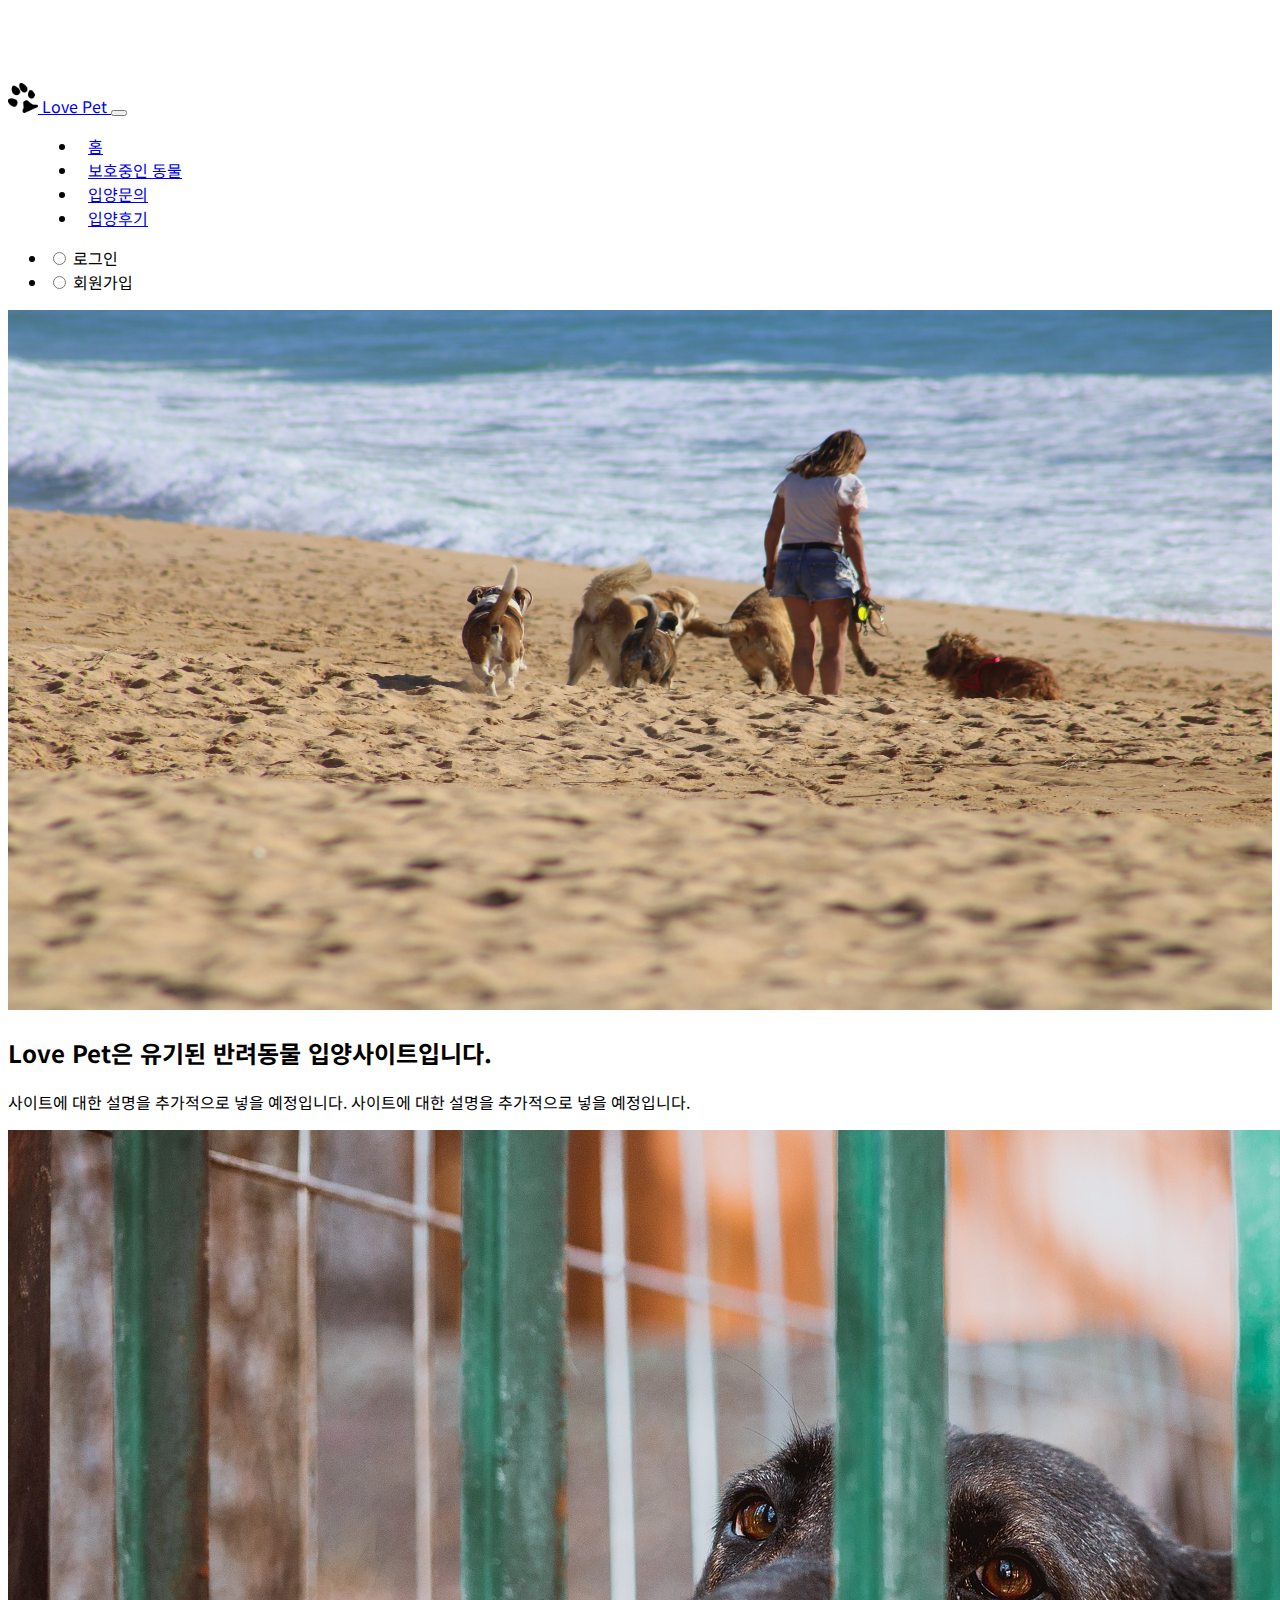
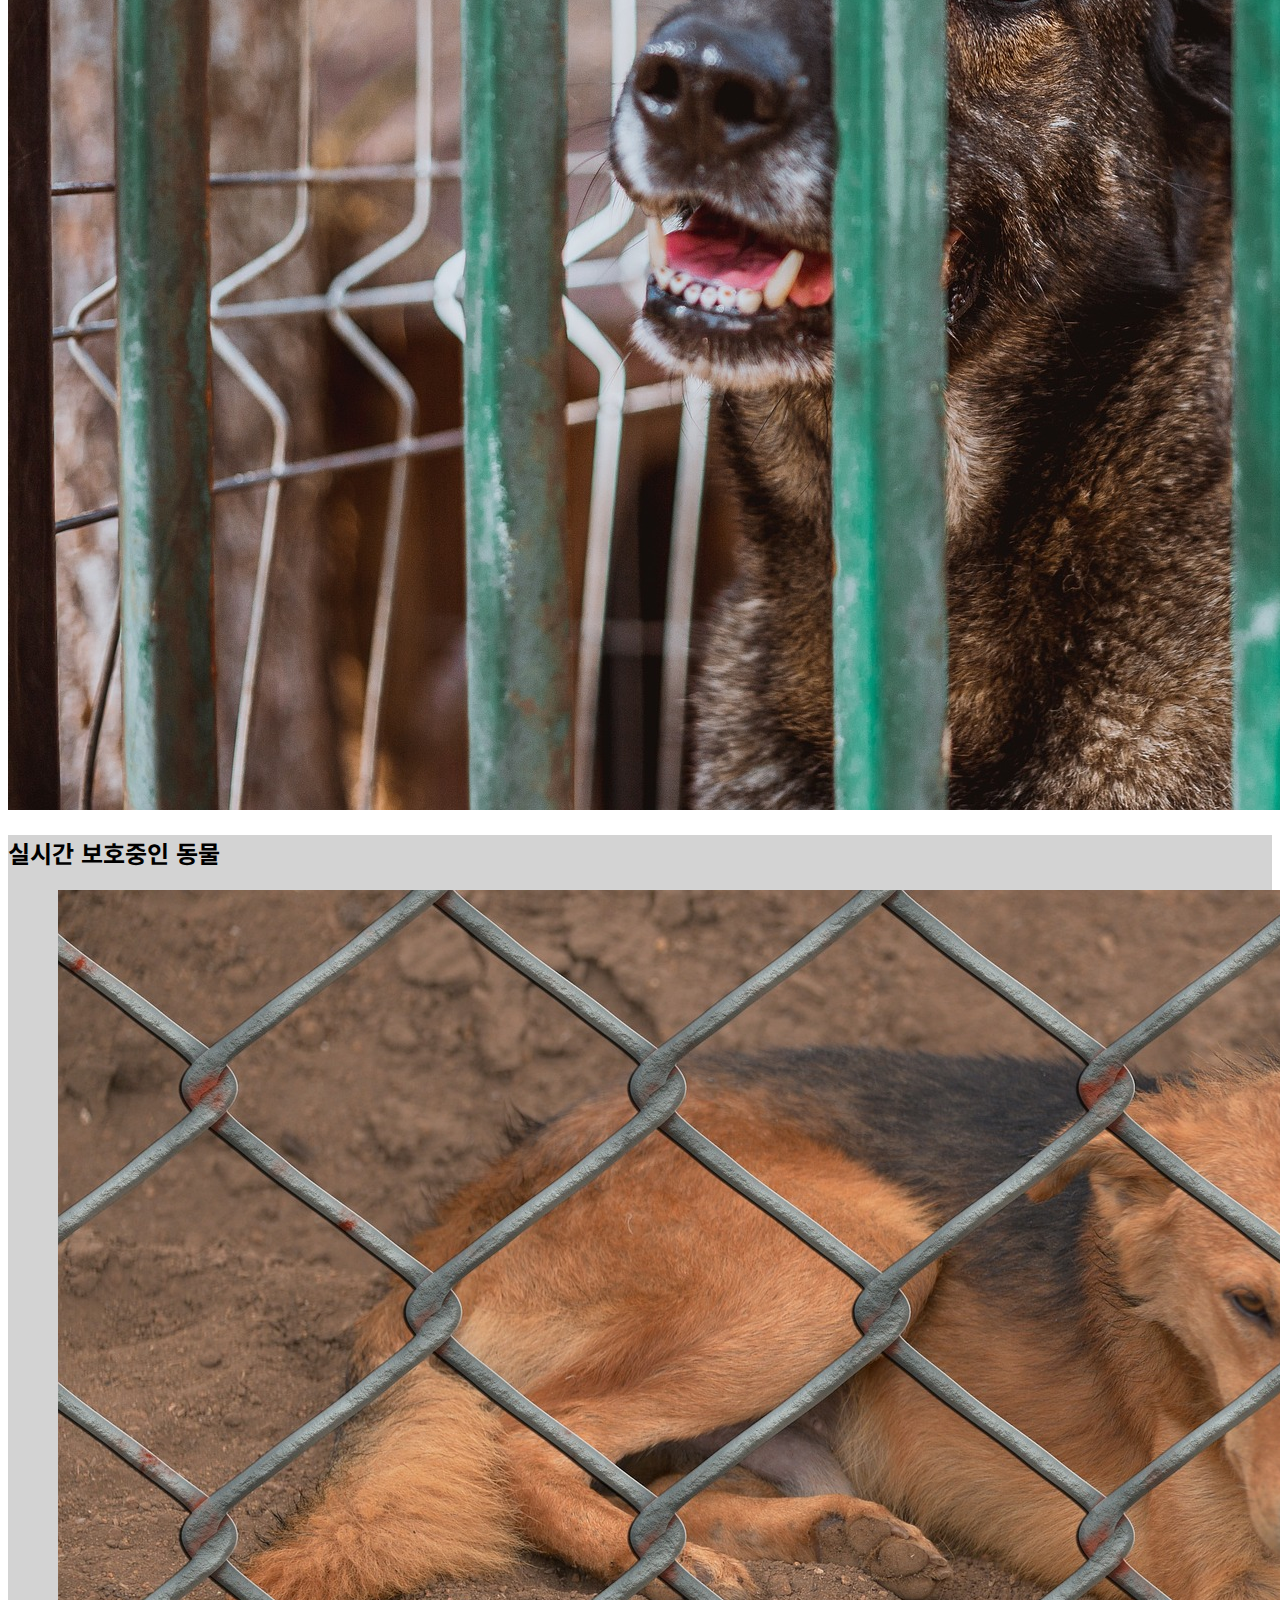
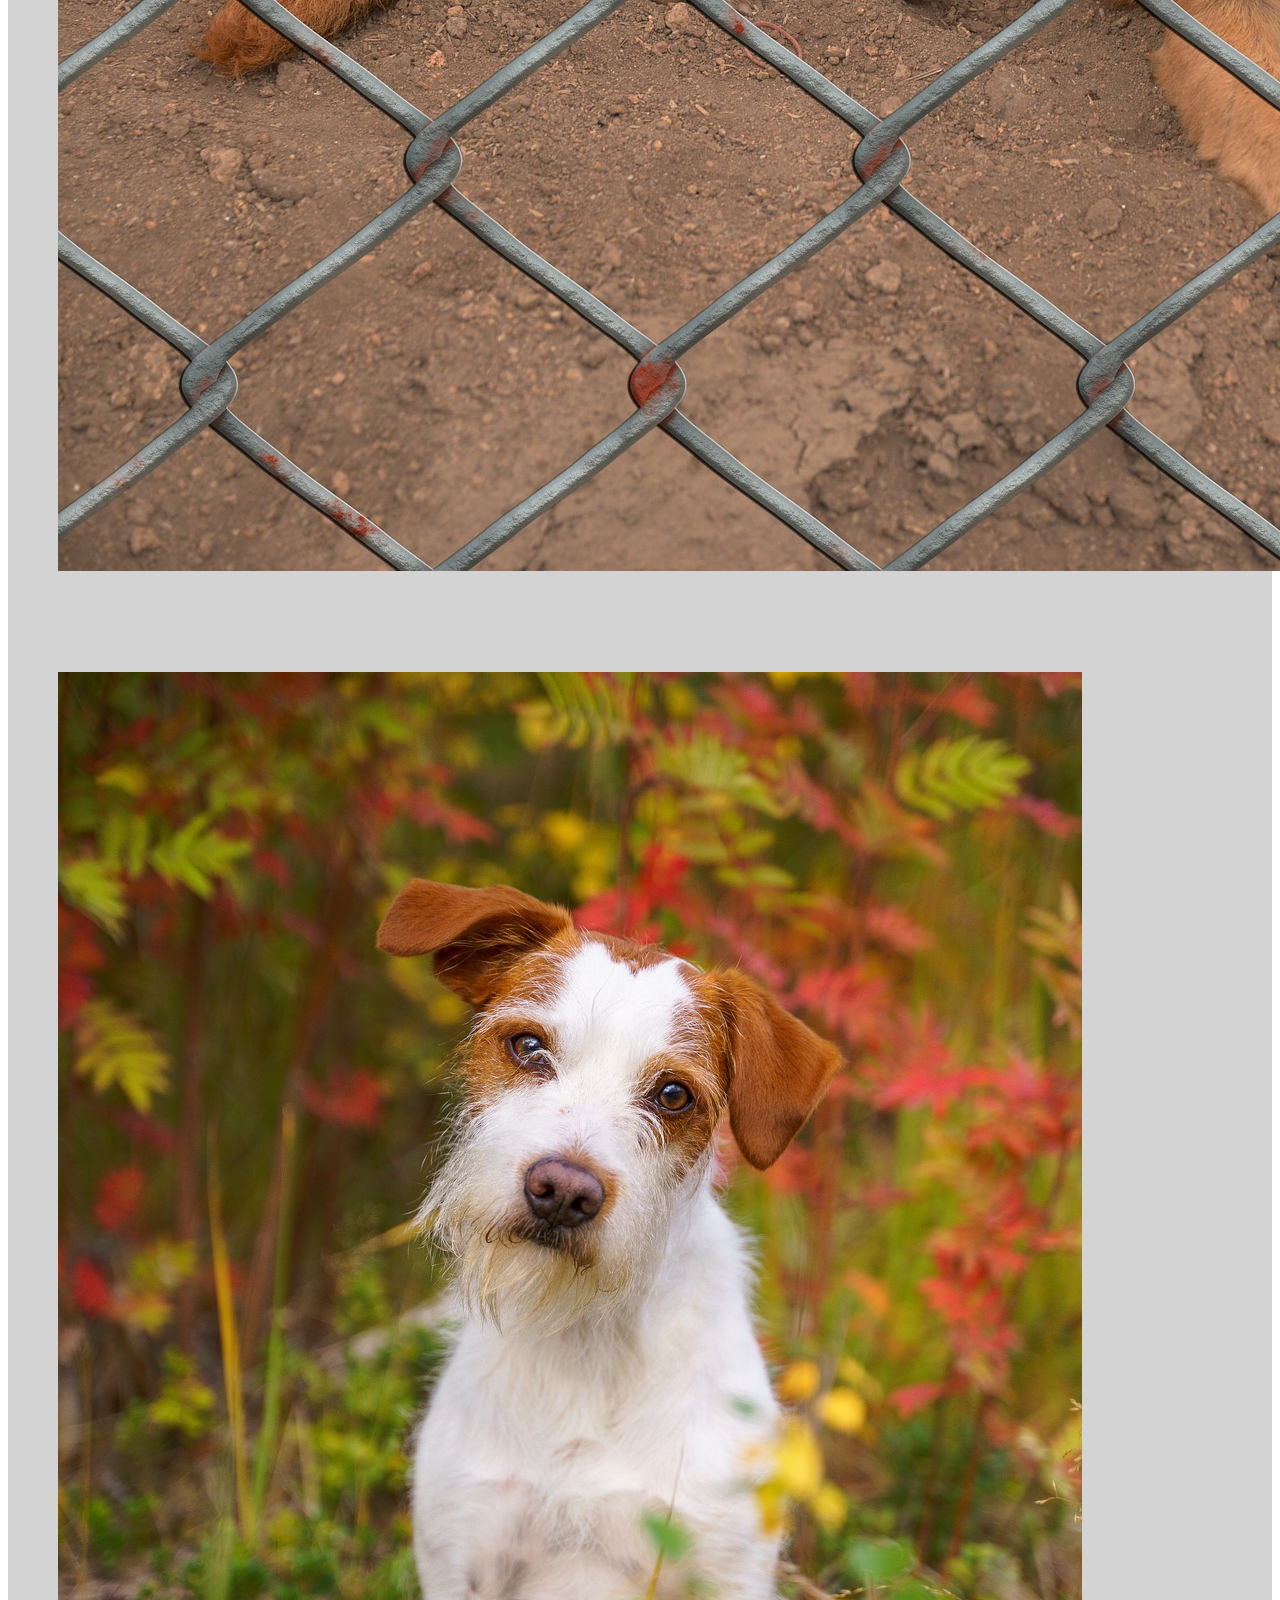
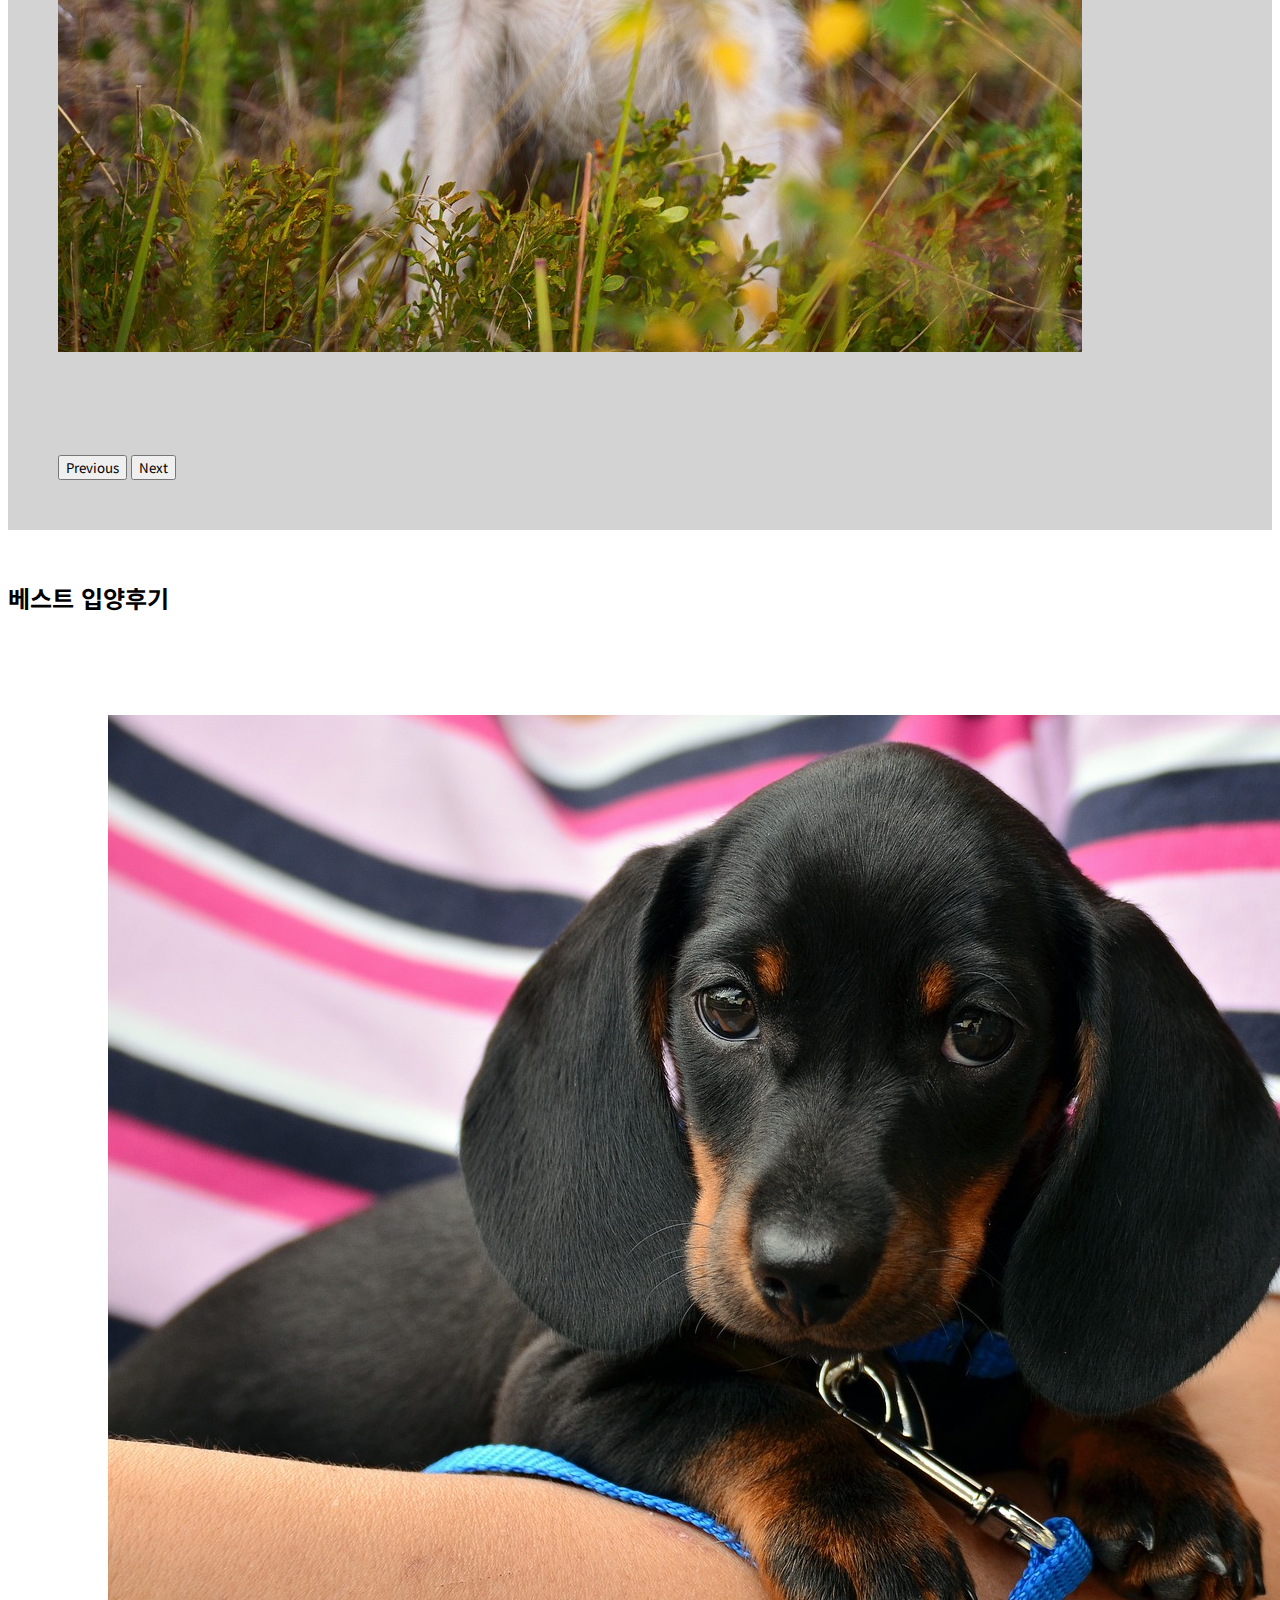
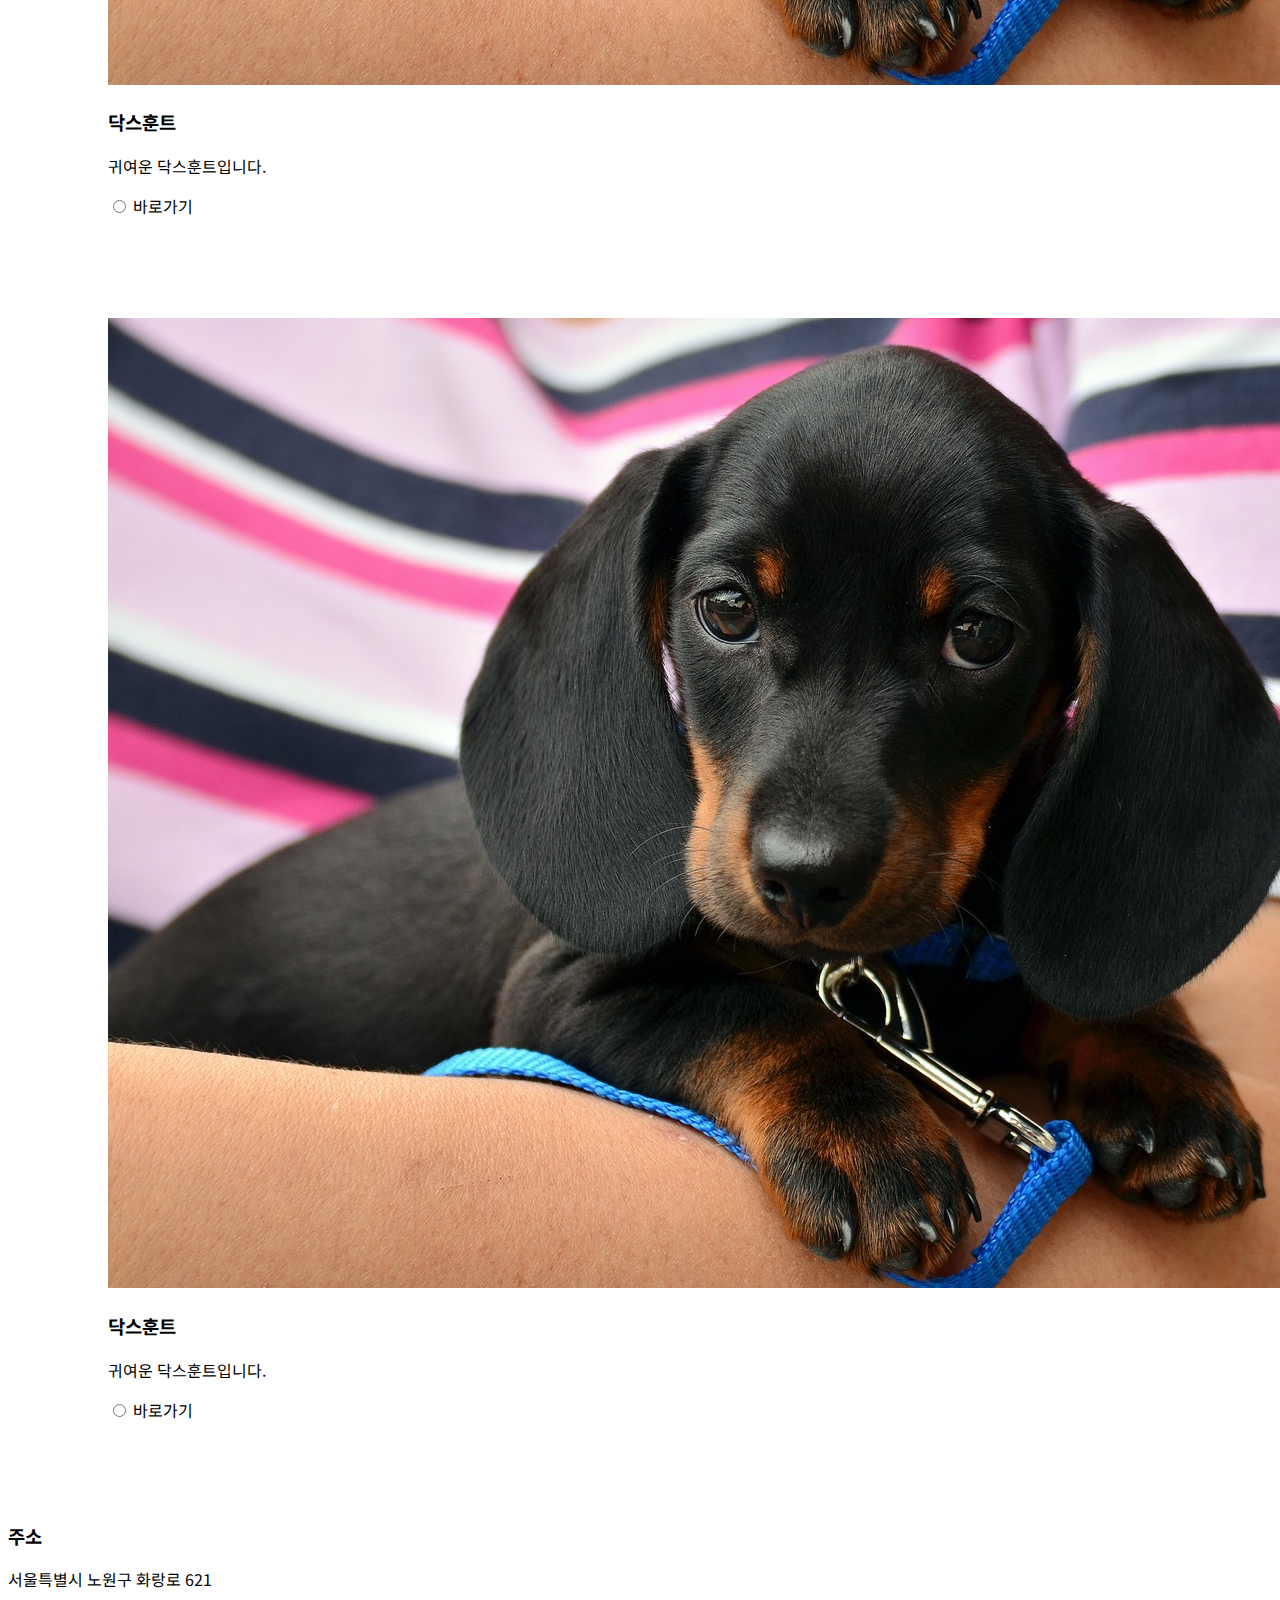
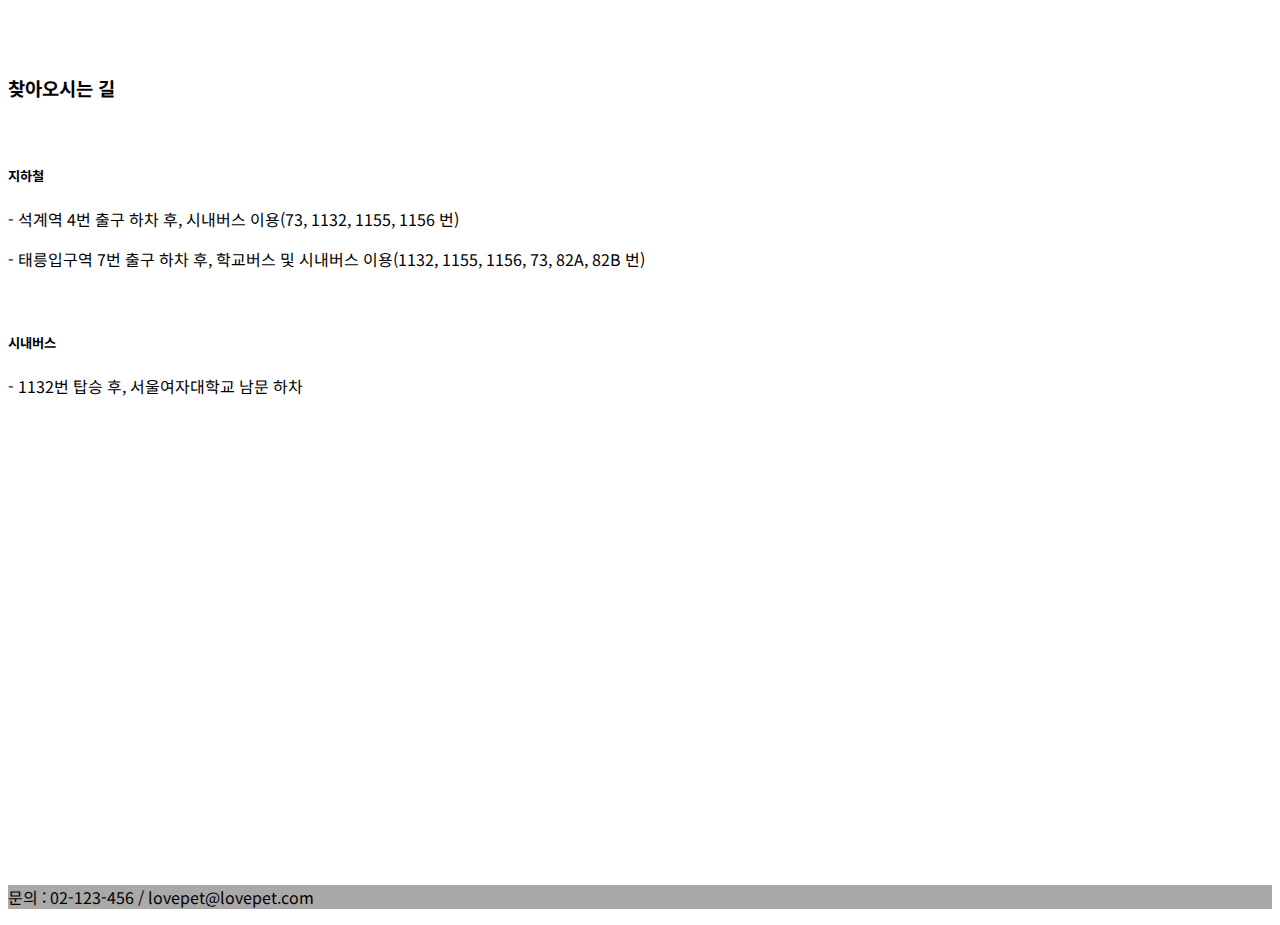
<file: index.html>
<!doctype html>
<html lang="ko">
  <head>
    <meta charset="utf-8">
    <meta name="viewport" content="width=device-width, initial-scale=1">
    <title>Bootstrap demo</title>
    <link href="https://cdn.jsdelivr.net/npm/bootstrap@5.3.1/dist/css/bootstrap.min.css" rel="stylesheet" integrity="sha384-4bw+/aepP/YC94hEpVNVgiZdgIC5+VKNBQNGCHeKRQN+PtmoHDEXuppvnDJzQIu9" crossorigin="anonymous">
    <link rel="stylesheet" href="style.css">
    <link rel="preconnect" href="https://fonts.googleapis.com">
<link rel="preconnect" href="https://fonts.gstatic.com" crossorigin>
<link href="https://fonts.googleapis.com/css2?family=Noto+Sans+KR&display=swap" rel="stylesheet">

  </head>

  <body>

    <nav class="navbar navbar-expand-lg fixed-top">
      <div class="container-fluid my-2 ms-2 me-2 ">

        <a class="navbar-brand ms-2 fw-bold" href="index.html">
          <img src="images/dog-footprint.png" alt="logo_image" width="30" height="30"> Love Pet
        </a>

        <button class="navbar-toggler" type="button" data-bs-toggle="collapse" data-bs-target="#navbarNav"
            aria-controls="navbarNav" aria-expanded="false" aria-label="메뉴">
            <span class="navbar-toggler-icon"></span>
        </button>


        <div class="collapse navbar-collapse" id="navbarNav">
          <ul class="navbar-nav nav-underline ms-auto ">
            <li class="nav-item">
              <a class="nav-link active" aria-current="page" href="#">홈</a>
            </li>
            <li class="nav-item">
              <a class="nav-link" href="protected_animal.html">보호중인 동물</a>
            </li>
            <li class="nav-item">
              <a class="nav-link" href="adoptioninquiry.html">입양문의</a>
            </li>
            <li class="nav-item" id="nav-item_1">
              <a class="nav-link" href="adoptionreview.html">입양후기</a>
            </li>
          </ul>

          <ul class="navbar-nav nav-underline" id="logi">

            <li>
              <input type="radio" class="btn-check" name="options" id="option2" autocomplete="off">
              <label class="btn btn-secondary" for="option2" onclick=" location.href='login.html'" >로그인</label>
            </li>

            <li>
              <input type="radio" class="btn-check" name="options" id="option2" autocomplete="off">
              <label class="btn btn-secondary" for="option2" onclick=" location.href='join.html'">회원가입</label>
            </li>
  
          </ul>
        </div>

      </div>
    </nav>
    

    <header>
      <div>
        <img src="images/main_background.jpg" width="100%" height="700px"  alt="...">
      </div>
    </header>

    <section class="container py-3">
      <div class="text-center py-5">
        <h2 class="fw-bold">Love Pet은 유기된 반려동물 입양사이트입니다.</h2>
        <p>사이트에 대한 설명을 추가적으로 넣을 예정입니다.
          사이트에 대한 설명을 추가적으로 넣을 예정입니다.
        </p>
    

        <div class="row justify-content-center align-items-center mb-5">
          <div class="col-md-5">
              <img src="images/e582d415-e933-490b-91e2-e8c1149c1fee.jpg" alt="" class="img-fluid">
          </div>        
       </div>     
      </div>
   </section>







    <div class="container py-3" id="protect">
      <div >
        <div class="text-center py-5">
          <h2 class="fw-bold mb-3">실시간 보호중인 동물</h2>
        </div>
        <div id="carouselExampleAutoplaying" class="carousel slide" data-bs-ride="carousel">
          <div class="carousel-inner">
            <div class="carousel-item active">
              <img src="images/4d8856d3-5cca-41b6-83b5-352a24e169d8.jpg" class="d-block w-100" alt="...">
            </div>
            <div class="carousel-item">
              <img src="images/dog-5511567_1280.jpg" class="d-block w-100" alt="...">
            </div>
          </div>
          <button class="carousel-control-prev" type="button" data-bs-target="#carouselExampleAutoplaying" data-bs-slide="prev">
            <span class="carousel-control-prev-icon" aria-hidden="true"></span>
            <span class="visually-hidden">Previous</span>
          </button>
          <button class="carousel-control-next" type="button" data-bs-target="#carouselExampleAutoplaying" data-bs-slide="next">
            <span class="carousel-control-next-icon" aria-hidden="true"></span>
            <span class="visually-hidden">Next</span>
          </button>
        </div>
      </div>
    </div>



   <section class="container overflow-hidden py-5" id="bestreview">

    <div class="text-center">
        <h2 class="fw-bold text">베스트 입양후기</h2>
    </div>

    <div class="row pb-5 gy-4">
        <div class="col-sm-6 col-lg">
            <div class="card">
                <img src="images/dachshund-1519374_1280.jpg" alt="블로그 1" class="card-img-top">
                <div class="card-body text-center">
                    <h3 class="card-title fs-4">닥스훈트</h3>
                    <p class="card-text">귀여운 닥스훈트입니다.</p>
                    <input type="radio" class="btn-check" name="options" id="option2" autocomplete="off">
                    <label class="btn btn-secondary" for="option2">바로가기</label>
                </div>
            </div>
        </div>

        <div class="col-sm-6 col-lg">
            <div class="card">
                <img src="images/dachshund-1519374_1280.jpg" alt="블로그 2" class="card-img-top">
                <div class="card-body text-center">
                    <h3 class="card-title fs-4">닥스훈트</h3>
                    <p class="card-text">귀여운 닥스훈트입니다.</p>
                    <input type="radio" class="btn-check" name="options" id="option2" autocomplete="off">
                    <label class="btn btn-secondary" for="option2">바로가기</label>
                </div>
            </div>
        </div>
    </div>

</section>
<!-- 블로그 섹션 끝 -->


  
  <section class="container py-5" id="about-chef">


    <div class="row justify-content-center align-items-center mb-5">

        <div class="col-md-5">
            <h3 class="fw-bold ">주소</h3>
            <p>서울특별시 노원구 화랑로 621
            </p>
            <br><br>

            <h3 class="fw-bold ">찾아오시는 길</h3>
            <br>
            <h5>지하철</h5>
            <p>- 석계역 4번 출구 하차 후, 시내버스 이용(73, 1132, 1155, 1156 번) </p>
            <p>- 태릉입구역 7번 출구 하차 후, 학교버스 및 시내버스 이용(1132, 1155, 1156, 73, 82A, 82B 번)</p>

            <br>
            <h5>시내버스</h5>
            <p>- 1132번 탑승 후, 서울여자대학교 남문 하차</p>

        </div>
        <div class="col-md-7 col-lg-5 px-lg-5">
          <iframe src="https://www.google.com/maps/embed?pb=!1m18!1m12!1m3!1d3159.896733255824!2d127.08788187541224!3d37.628116820595395!2m3!1f0!2f0!3f0!3m2!1i1024!2i768!4f13.1!3m3!1m2!1s0x357cb9870d108e45%3A0x14cb14d89b7450a7!2z7ISc7Jq47Jes7J6Q64yA7ZWZ6rWQ!5e0!3m2!1sko!2skr!4v1702115691181!5m2!1sko!2skr" width="500" height="450" style="border:0;" allowfullscreen="" loading="lazy" referrerpolicy="no-referrer-when-downgrade"></iframe>
        </div>
    </div>

</section>




    
<footer class="text-white">
  <div class="container text-center">
      <p class="py-4 mb-0">문의 : 02-123-456 / lovepet@lovepet.com</p>

  </div>
</footer>
<!-- 풋터 끝 -->



    


    
    
    <script src="https://cdn.jsdelivr.net/npm/bootstrap@5.3.1/dist/js/bootstrap.bundle.min.js" integrity="sha384-HwwvtgBNo3bZJJLYd8oVXjrBZt8cqVSpeBNS5n7C8IVInixGAoxmnlMuBnhbgrkm" crossorigin="anonymous"></script>
  </body>
</html>
</file>
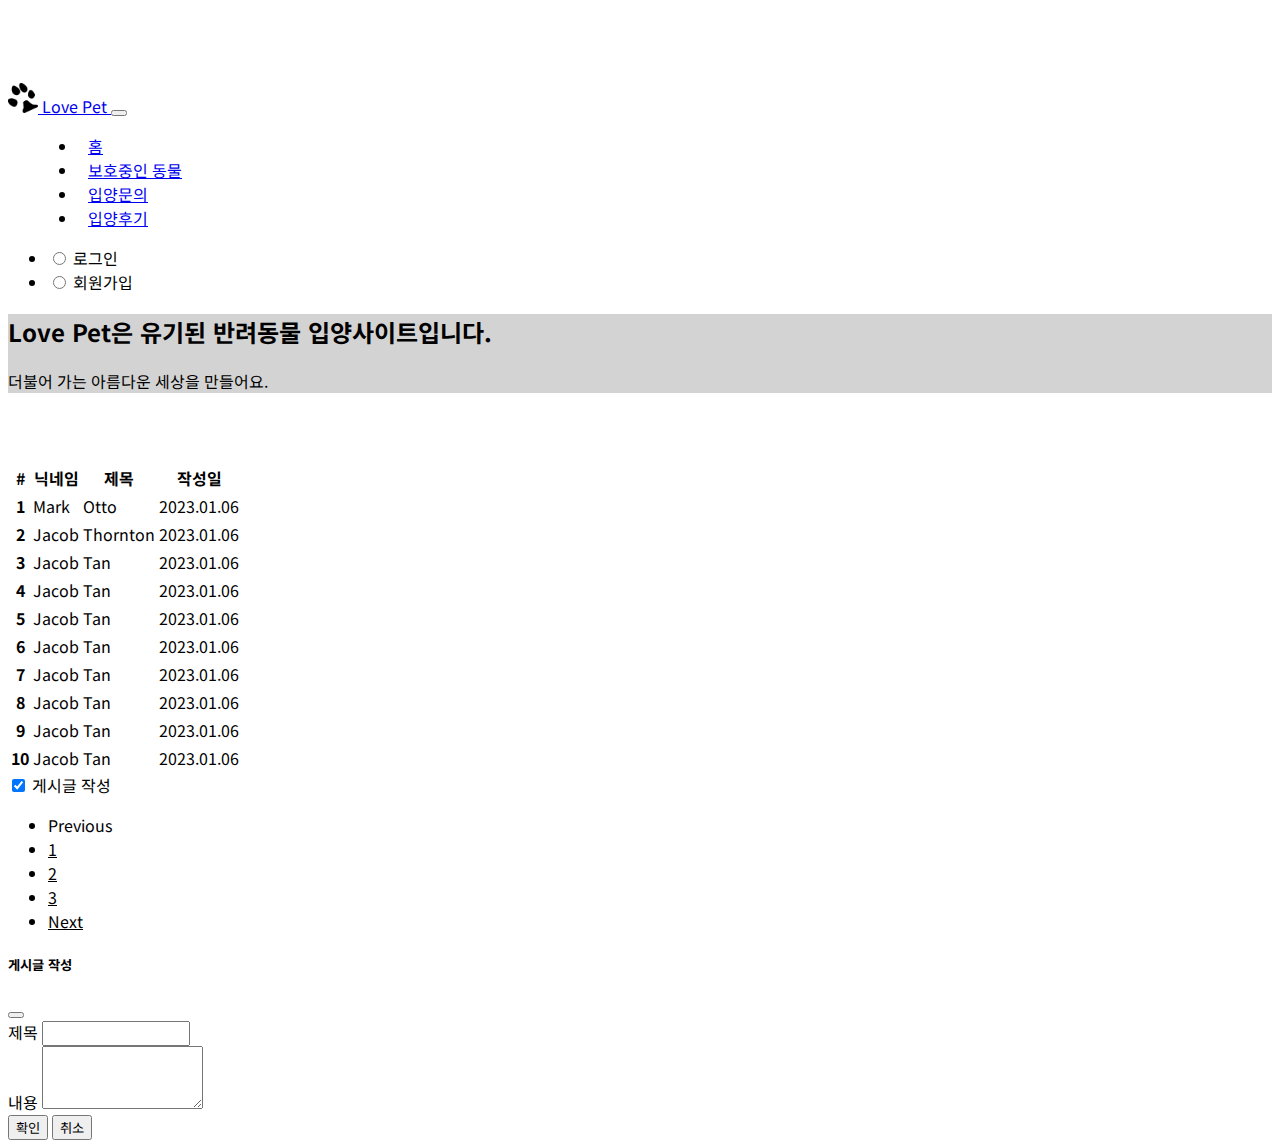
<file: adoptioninquiry.html>
<!doctype html>
<html lang="ko">
  <head>
    <meta charset="utf-8">
    <meta name="viewport" content="width=device-width, initial-scale=1">
    <title>Bootstrap demo</title>
    <link href="https://cdn.jsdelivr.net/npm/bootstrap@5.3.1/dist/css/bootstrap.min.css" rel="stylesheet" integrity="sha384-4bw+/aepP/YC94hEpVNVgiZdgIC5+VKNBQNGCHeKRQN+PtmoHDEXuppvnDJzQIu9" crossorigin="anonymous">
    <link rel="stylesheet" href="style.css">

    <link rel="preconnect" href="https://fonts.googleapis.com">
<link rel="preconnect" href="https://fonts.gstatic.com" crossorigin>
<link href="https://fonts.googleapis.com/css2?family=Noto+Sans+KR&display=swap" rel="stylesheet">
  </head>

  <body>
    <nav class="navbar navbar-expand-lg fixed-top">
      <div class="container-fluid my-2 ms-2 me-2">

        <a class="navbar-brand ms-2 fw-bold" href="index.html">
          <img src="images/dog-footprint.png" alt="logo_image" width="30" height="30"> Love Pet
        </a>

        <button class="navbar-toggler" type="button" data-bs-toggle="collapse" data-bs-target="#navbarNav"
            aria-controls="navbarNav" aria-expanded="false" aria-label="메뉴">
            <span class="navbar-toggler-icon"></span>
        </button>


        <div class="collapse navbar-collapse" id="navbarNav">
          <ul class="navbar-nav nav-underline ms-auto ">
            <li class="nav-item">
              <a class="nav-link" href="index.html">홈</a>
            </li>
            <li class="nav-item">
              <a class="nav-link" href="protected_animal.html">보호중인 동물</a>
            </li>
            <li class="nav-item">
              <a class="nav-link active" href="#">입양문의</a>
            </li>
            <li class="nav-item">
              <a class="nav-link" href="adoptionreview.html">입양후기</a>
            </li>
  

          </ul>

          <ul class="navbar-nav nav-underline" id="logi">

            <li>
              <input type="radio" class="btn-check" name="options" id="option2" autocomplete="off">
              <label class="btn btn-secondary" for="option2" onclick=" location.href='login.html'" >로그인</label>
            </li>

            <li>
              <input type="radio" class="btn-check" name="options" id="option2" autocomplete="off">
              <label class="btn btn-secondary" for="option2">회원가입</label>
            </li>
  
          </ul>
        </div>

      </div>
    </nav>

    
    <section class="container py-3" id="about-animal">
      <div class="text-center py-5">
        <h2 class="fw-bold">Love Pet은 유기된 반려동물 입양사이트입니다.</h2>
        <div>
          더불어 가는 아름다운 세상을 만들어요.

        </div>  
      </div>
   </section>

   <div class="container" id="inqury">
    <table class="table table-hover">
      <thead>
        <tr>
          <th scope="col">#</th>
          <th scope="col">닉네임</th>
          <th scope="col">제목</th>
          <th scope="col">작성일</th>
        </tr>
      </thead>
      <tbody class="table-group-divider">
        <tr>
          <th scope="row">1</th>
          <td>Mark</td>
          <td>Otto</td>
          <td>2023.01.06</td>
        </tr>
        <tr>
          <th scope="row">2</th>
          <td>Jacob</td>
          <td>Thornton</td>
          <td>2023.01.06</td>
        </tr>
        <tr>
          <th scope="row">3</th>
          <td>Jacob</td>
          <td>Tan</td>
          <td>2023.01.06</td>
        </tr>
        <tr>
          <th scope="row">4</th>
          <td>Jacob</td>
          <td>Tan</td>
          <td>2023.01.06</td>
        </tr>
        <tr>
          <th scope="row">5</th>
          <td>Jacob</td>
          <td>Tan</td>
          <td>2023.01.06</td>
        </tr>
        <tr>
          <th scope="row">6</th>
          <td>Jacob</td>
          <td>Tan</td>
          <td>2023.01.06</td>
        </tr>
        <tr>
          <th scope="row">7</th>
          <td>Jacob</td>
          <td>Tan</td>
          <td>2023.01.06</td>
        </tr>
        <tr>
          <th scope="row">8</th>
          <td>Jacob</td>
          <td>Tan</td>
          <td>2023.01.06</td>
        </tr>
        <tr>
          <th scope="row">9</th>
          <td>Jacob</td>
          <td>Tan</td>
          <td>2023.01.06</td>
        </tr>
        <tr>
          <th scope="row">10</th>
          <td>Jacob</td>
          <td>Tan</td>
          <td>2023.01.06</td>
        </tr>

        
      </tbody>
    </table>
    
    
    <div class="container justify-content-end ">
      <input type="checkbox" class="btn-check" id="btn-check-2-outlined" checked autocomplete="off">
      <label class="btn btn-outline-secondary " for="btn-check-2-outlined" data-bs-toggle="modal" data-bs-target="#writing">게시글 작성</label><br>
    </div>


  <nav aria-label="Page navigation example">
    <ul class="pagination justify-content-center">
      <li class="page-item disabled">
        <a class="page-link">Previous</a>
      </li>
      <li class="page-item"><a class="page-link" href="#">1</a></li>
      <li class="page-item"><a class="page-link" href="#">2</a></li>
      <li class="page-item"><a class="page-link" href="#">3</a></li>
      <li class="page-item">
        <a class="page-link" href="#">Next</a>
      </li>
    </ul>
  </nav>

  



    <script>
      function modal(){
        $("#writing").modal("show");
      }
    </script>





<!-- Modal -->
<div class="modal fade" id="writing" data-bs-backdrop="static" data-bs-keyboard="false" tabindex="-1" aria-labelledby="staticBackdropLabel" aria-hidden="true">
  <div class="modal-dialog">
    <div class="modal-content">
      <div class="modal-header">
        <h5 class="modal-title align-items-center" id="staticBackdropLabel">게시글 작성</h5>
        <button type="button" class="btn-close" data-bs-dismiss="modal" aria-label="Close"></button>
      </div>
      <div class="modal-body">
        <form>
          <div class="mb-3">
            <label for="exampleInputEmail1" class="form-label">제목</label>
            <input type="email" class="form-control" id="exampleInputEmail1" aria-describedby="emailHelp">
  
          </div>
          <div class="mb-3">
            <label for="exampleFormControlTextarea1" class="form-label">내용</label>
            <textarea class="form-control" id="exampleFormControlTextarea1" rows="3"></textarea>
          </div>
        </form>
      </div>
      <div class="modal-footer">
        <button type="button" class="btn btn-secondary" data-bs-dismiss="modal">확인</button>
        <button type="button" class="btn btn-primary">취소</button>
      </div>
    </div>
  </div>
</div>




  



   <script src="https://cdn.jsdelivr.net/npm/bootstrap@5.3.1/dist/js/bootstrap.bundle.min.js" integrity="sha384-HwwvtgBNo3bZJJLYd8oVXjrBZt8cqVSpeBNS5n7C8IVInixGAoxmnlMuBnhbgrkm" crossorigin="anonymous"></script>
</body>


</html>
</file>
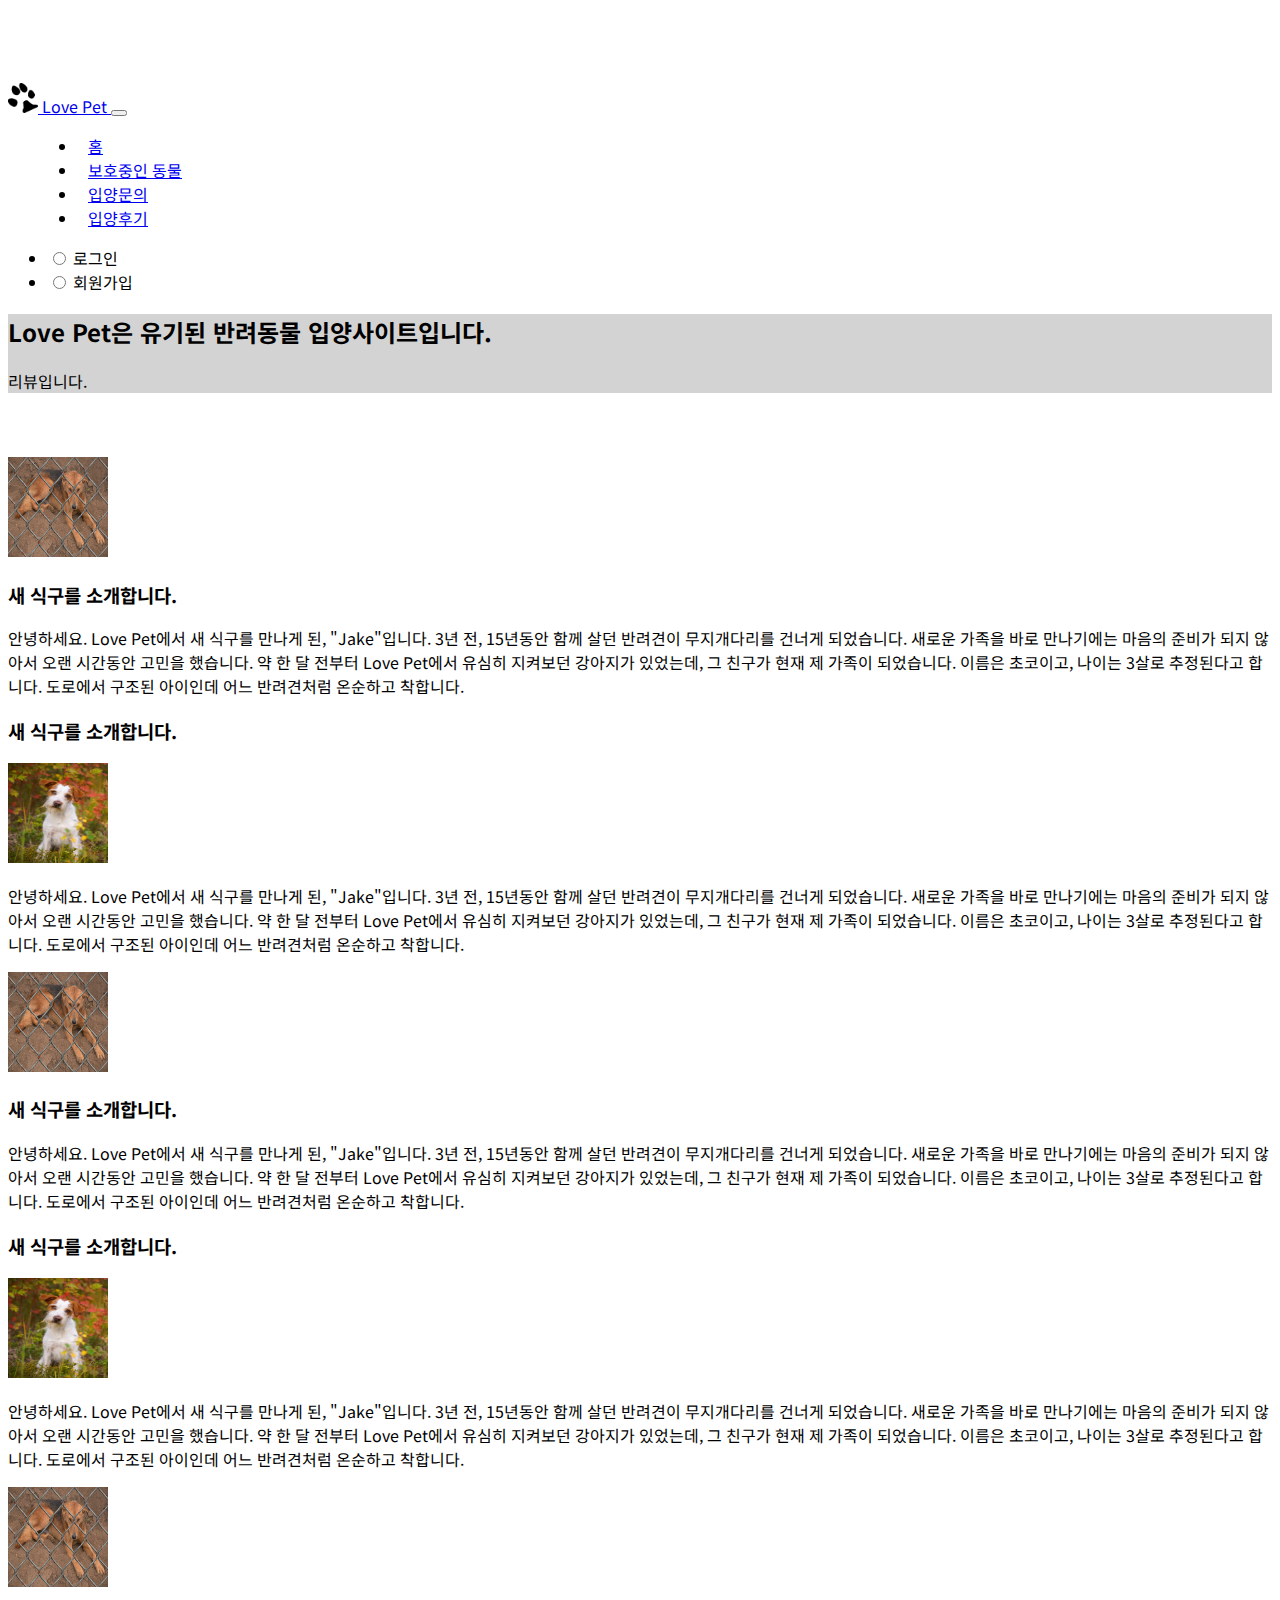
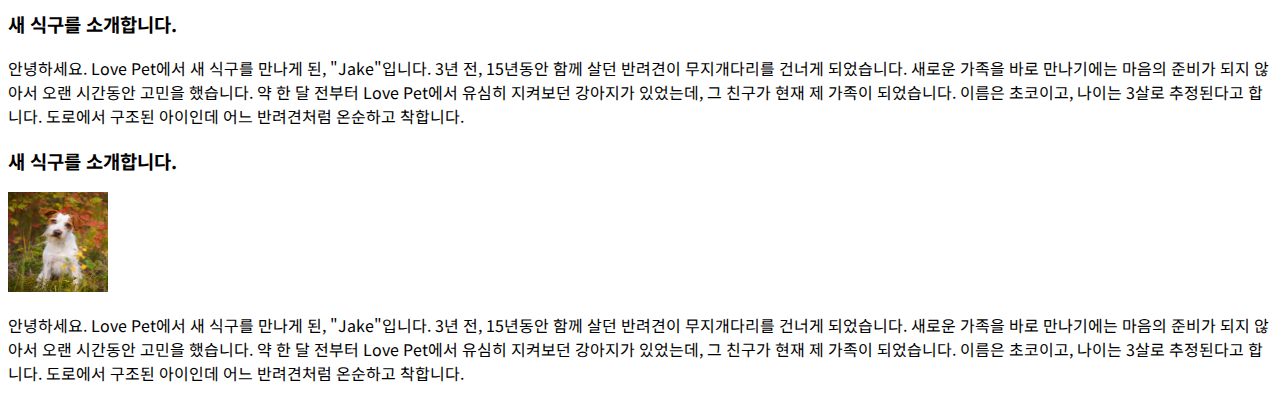
<file: adoptionreview.html>
<!doctype html>
<html lang="ko">
  <head>
    <meta charset="utf-8">
    <meta name="viewport" content="width=device-width, initial-scale=1">
    <title>Bootstrap demo</title>
    <link href="https://cdn.jsdelivr.net/npm/bootstrap@5.3.1/dist/css/bootstrap.min.css" rel="stylesheet" integrity="sha384-4bw+/aepP/YC94hEpVNVgiZdgIC5+VKNBQNGCHeKRQN+PtmoHDEXuppvnDJzQIu9" crossorigin="anonymous">
    <link rel="stylesheet" href="style.css">

    <link rel="preconnect" href="https://fonts.googleapis.com">
<link rel="preconnect" href="https://fonts.gstatic.com" crossorigin>
<link href="https://fonts.googleapis.com/css2?family=Noto+Sans+KR&display=swap" rel="stylesheet">
  </head>

  <body>
    <nav class="navbar navbar-expand-lg fixed-top">
      <div class="container-fluid my-2 ms-2 me-2">

        <a class="navbar-brand ms-2 fw-bold" href="index.html">
          <img src="images/dog-footprint.png" alt="logo_image" width="30" height="30"> Love Pet
        </a>

        <button class="navbar-toggler" type="button" data-bs-toggle="collapse" data-bs-target="#navbarNav"
            aria-controls="navbarNav" aria-expanded="false" aria-label="메뉴">
            <span class="navbar-toggler-icon"></span>
        </button>

        <div class="collapse navbar-collapse" id="navbarNav">
          <ul class="navbar-nav nav-underline ms-auto">
            <li class="nav-item">
              <a class="nav-link" href="index.html">홈</a>
            </li>
            <li class="nav-item">
              <a class="nav-link" href="protected_animal.html">보호중인 동물</a>
            </li>
            <li class="nav-item">
              <a class="nav-link"  href="adoptioninquiry.html">입양문의</a>
            </li>
            <li class="nav-item">
              <a class="nav-link active" aria-current="page" href="#">입양후기</a>
            </li>

          </ul>

          <ul class="navbar-nav nav-underline" id="logi">

            <li>
              <input type="radio" class="btn-check" name="options" id="option2" autocomplete="off">
              <label class="btn btn-secondary" for="option2" onclick=" location.href='login.html'" >로그인</label>
            </li>

            <li>
              <input type="radio" class="btn-check" name="options" id="option2" autocomplete="off">
              <label class="btn btn-secondary" for="option2">회원가입</label>
            </li>
  
          </ul>
        </div>

      </div>
    </nav>



      <section class="container py-3" id="about-animal">
        <div class="text-center py-5" id="reviewcontent">
          <h2 class="fw-bold">Love Pet은 유기된 반려동물 입양사이트입니다.</h2>
          <p class="lead text-muted">리뷰입니다.</p>
        </div>
     </section>

      <br><br>
      <section class="container overflow-hidden py-5">
      <div class="row mb-5 g-4">
          <div class="col-md-6">
              <div class="card-hover border p-3">
                  <div class="d-flex align-items-center py-2">
                      <img src="images/4d8856d3-5cca-41b6-83b5-352a24e169d8.jpg" width="100" height="100" alt="서비스 1" class="rounded">
                      <div class="ms-3">
                          <h3 class="fw-bold">새 식구를 소개합니다.</h3>
                      </div>
                  </div>
                  <p>안녕하세요. Love Pet에서 새 식구를 만나게 된, "Jake"입니다. 3년 전, 15년동안 함께 살던 반려견이 무지개다리를 건너게 되었습니다. 새로운 가족을 바로 
                    만나기에는 마음의 준비가 되지 않아서 오랜 시간동안 고민을 했습니다. 약 한 달 전부터 Love Pet에서 유심히 지켜보던 강아지가 있었는데, 그 친구가 현재 
                  제 가족이 되었습니다. 이름은 초코이고, 나이는 3살로 추정된다고 합니다. 도로에서 구조된 아이인데 어느 반려견처럼 온순하고 착합니다. </p>
              </div>
          </div>

          <div class="col-md-6">
              <div class="card-hover border p-3">
                  <div class="d-flex justify-content-end align-items-center py-2">
                      <div class="text-end me-3">
                        <h3 class="fw-bold">새 식구를 소개합니다.</h3>
                      </div>
                      <img src="images/dog-5511567_1280.jpg" width="100" height="100" alt="서비스 2" class="rounded">
                  </div>
                  <p>안녕하세요. Love Pet에서 새 식구를 만나게 된, "Jake"입니다. 3년 전, 15년동안 함께 살던 반려견이 무지개다리를 건너게 되었습니다. 새로운 가족을 바로 
                    만나기에는 마음의 준비가 되지 않아서 오랜 시간동안 고민을 했습니다. 약 한 달 전부터 Love Pet에서 유심히 지켜보던 강아지가 있었는데, 그 친구가 현재 
                  제 가족이 되었습니다. 이름은 초코이고, 나이는 3살로 추정된다고 합니다. 도로에서 구조된 아이인데 어느 반려견처럼 온순하고 착합니다. </p>
              </div>
          </div>

          <div class="col-md-6">
            <div class="card-hover border p-3">
                <div class="d-flex align-items-center py-2">
                    <img src="images/4d8856d3-5cca-41b6-83b5-352a24e169d8.jpg" width="100" height="100" alt="서비스 1" class="rounded">
                    <div class="ms-3">
                        <h3 class="fw-bold">새 식구를 소개합니다.</h3>
                    </div>
                </div>
                <p>안녕하세요. Love Pet에서 새 식구를 만나게 된, "Jake"입니다. 3년 전, 15년동안 함께 살던 반려견이 무지개다리를 건너게 되었습니다. 새로운 가족을 바로 
                  만나기에는 마음의 준비가 되지 않아서 오랜 시간동안 고민을 했습니다. 약 한 달 전부터 Love Pet에서 유심히 지켜보던 강아지가 있었는데, 그 친구가 현재 
                제 가족이 되었습니다. 이름은 초코이고, 나이는 3살로 추정된다고 합니다. 도로에서 구조된 아이인데 어느 반려견처럼 온순하고 착합니다. </p>
            </div>
        </div>


          <div class="col-md-6">
              <div class="card-hover border p-3">
                  <div class="d-flex justify-content-end align-items-center py-2">
                      <div class="text-end me-3">
                        <h3 class="fw-bold">새 식구를 소개합니다.</h3>
                      </div>
                      <img src="images/dog-5511567_1280.jpg"   width="100" height="100" alt="서비스 4" class="rounded">
                  </div>
                  <p>안녕하세요. Love Pet에서 새 식구를 만나게 된, "Jake"입니다. 3년 전, 15년동안 함께 살던 반려견이 무지개다리를 건너게 되었습니다. 새로운 가족을 바로 
                    만나기에는 마음의 준비가 되지 않아서 오랜 시간동안 고민을 했습니다. 약 한 달 전부터 Love Pet에서 유심히 지켜보던 강아지가 있었는데, 그 친구가 현재 
                  제 가족이 되었습니다. 이름은 초코이고, 나이는 3살로 추정된다고 합니다. 도로에서 구조된 아이인데 어느 반려견처럼 온순하고 착합니다. </p>
              </div>
          </div>

          <div class="col-md-6">
            <div class="card-hover border p-3">
                <div class="d-flex align-items-center py-2">
                    <img src="images/4d8856d3-5cca-41b6-83b5-352a24e169d8.jpg" width="100" height="100" alt="서비스 1" class="rounded">
                    <div class="ms-3">
                        <h3 class="fw-bold">새 식구를 소개합니다.</h3>
                    </div>
                </div>
                <p>안녕하세요. Love Pet에서 새 식구를 만나게 된, "Jake"입니다. 3년 전, 15년동안 함께 살던 반려견이 무지개다리를 건너게 되었습니다. 새로운 가족을 바로 
                  만나기에는 마음의 준비가 되지 않아서 오랜 시간동안 고민을 했습니다. 약 한 달 전부터 Love Pet에서 유심히 지켜보던 강아지가 있었는데, 그 친구가 현재 
                제 가족이 되었습니다. 이름은 초코이고, 나이는 3살로 추정된다고 합니다. 도로에서 구조된 아이인데 어느 반려견처럼 온순하고 착합니다. </p>
            </div>
        </div>


        <div class="col-md-6">
          <div class="card-hover border p-3">
              <div class="d-flex justify-content-end align-items-center py-2">
                  <div class="text-end me-3">
                    <h3 class="fw-bold">새 식구를 소개합니다.</h3>
                  </div>
                  <img src="images/dog-5511567_1280.jpg"   width="100" height="100" alt="서비스 4" class="rounded">
              </div>
              <p>안녕하세요. Love Pet에서 새 식구를 만나게 된, "Jake"입니다. 3년 전, 15년동안 함께 살던 반려견이 무지개다리를 건너게 되었습니다. 새로운 가족을 바로 
                만나기에는 마음의 준비가 되지 않아서 오랜 시간동안 고민을 했습니다. 약 한 달 전부터 Love Pet에서 유심히 지켜보던 강아지가 있었는데, 그 친구가 현재 
              제 가족이 되었습니다. 이름은 초코이고, 나이는 3살로 추정된다고 합니다. 도로에서 구조된 아이인데 어느 반려견처럼 온순하고 착합니다. </p>
          </div>
      </div>
      </div>
      </section>


        

      </div>
  </section>


 


    <script src="https://cdn.jsdelivr.net/npm/bootstrap@5.3.1/dist/js/bootstrap.bundle.min.js" integrity="sha384-HwwvtgBNo3bZJJLYd8oVXjrBZt8cqVSpeBNS5n7C8IVInixGAoxmnlMuBnhbgrkm" crossorigin="anonymous"></script>
   
</body>
</html>
</file>
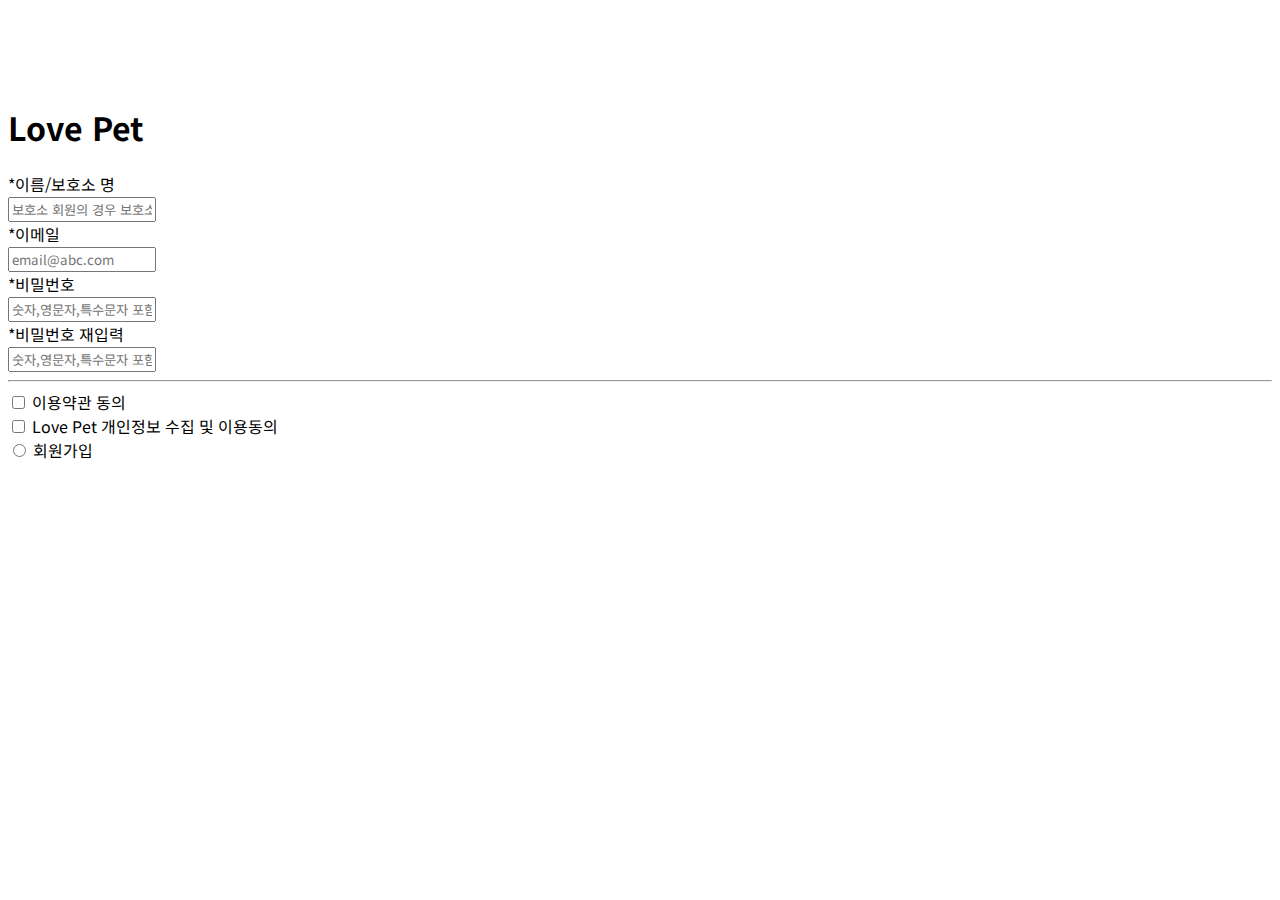
<file: join.html>
<!doctype html>
<html lang="ko">
  <head>
    <meta charset="utf-8">
    <meta name="viewport" content="width=device-width, initial-scale=1">
    <title>Bootstrap demo</title>
    <link href="https://cdn.jsdelivr.net/npm/bootstrap@5.3.1/dist/css/bootstrap.min.css" rel="stylesheet" integrity="sha384-4bw+/aepP/YC94hEpVNVgiZdgIC5+VKNBQNGCHeKRQN+PtmoHDEXuppvnDJzQIu9" crossorigin="anonymous">
    <link rel="stylesheet" href="style.css">
    <link rel="stylesheet" href="https://cdn.jsdelivr.net/npm/bootstrap-icons@1.9.1/font/bootstrap-icons.css">

    <link rel="preconnect" href="https://fonts.googleapis.com">
<link rel="preconnect" href="https://fonts.gstatic.com" crossorigin>
<link href="https://fonts.googleapis.com/css2?family=Noto+Sans+KR&display=swap" rel="stylesheet">
  </head>

  <body>
    
       
    <section class="container py-3">
      <div class="text-center py-5">
       <h1 class="fw-bold">
        Love Pet
        </h1>
      </div>

      <div class="mb-3 row">
        <label for="staticEmail" class="col-sm-2 col-form-label form-control-lg">*이름/보호소 명</label>
        <div class="col-sm-10">
          <input class="form-control form-control-lg" type="text"  placeholder="보호소 회원의 경우 보호소 메일을 작성해주세요." aria-label="default input example">
        </div>

      </div>

      <div class="mb-3 row">
        <label for="staticEmail" class="col-sm-2 col-form-label form-control-lg">*이메일</label>
        <div class="col-sm-10">
          <input class="form-control form-control-lg" type="text" placeholder="email@abc.com" aria-label="default input example">
        </div>

      </div>

      <div class="mb-3 row">
        <label for="inputPassword" class="col-sm-2 col-form-label form-control-lg">*비밀번호</label>
        <div class="col-sm-10">
          <input type="password" id="inputPassword5" class="form-control" placeholder="숫자,영문자,특수문자 포함 8자리 이상" aria-describedby="passwordHelpBlock">
        </div>
      </div>

      <div class="mb-3 row">
        <label for="inputPassword" class="col-sm-2 col-form-label form-control-lg">*비밀번호 재입력</label>
        <div class="col-sm-10">
          <input type="password" id="inputPassword5" class="form-control" placeholder="숫자,영문자,특수문자 포함 8자리 이상" aria-describedby="passwordHelpBlock">
        </div>
      </div>

       <hr>
      <div class="mb-3 row p-4 my-1 ">

         <div class="form-check ">
           <input class="form-check-input" type="checkbox" value="" id="flexCheckDefault">
           <label class="form-check-label" for="flexCheckDefault">
             이용약관 동의
           </label>
         </div>
         <div class="form-check">
           <input class="form-check-input" type="checkbox" value="" id="flexCheckChecked" bor>
           <label class="form-check-label" for="flexCheckChecked">
             Love Pet 개인정보 수집 및 이용동의
           </label>
         </div>
       
       </div>
       
       

      <div class="mb-3 row p-3">
        <input type="radio" class="btn-check" name="options" id="option2" autocomplete="off" >
        <label class="btn btn-secondary btn-lg fs-4" for="option2" onClick="location.href='index.html'" >회원가입</label>
      </div>

      

      
      

   </section>




    </div>
</section>
<!-- 서비스 섹션 끝 -->




          
 


    <script src="https://cdn.jsdelivr.net/npm/bootstrap@5.3.1/dist/js/bootstrap.bundle.min.js" integrity="sha384-HwwvtgBNo3bZJJLYd8oVXjrBZt8cqVSpeBNS5n7C8IVInixGAoxmnlMuBnhbgrkm" crossorigin="anonymous"></script>
   
</body>
</html>
</file>
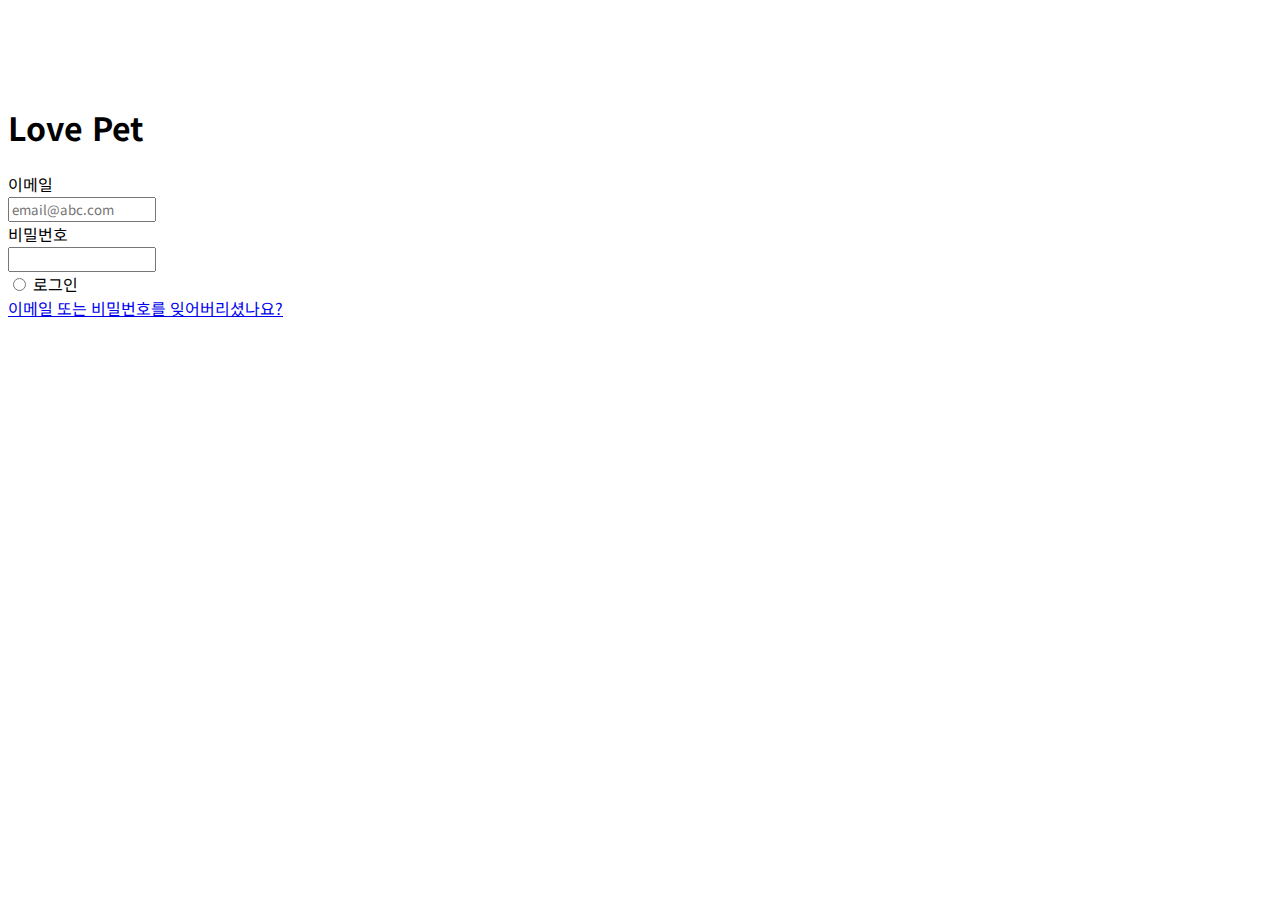
<file: login.html>
<!doctype html>
<html lang="ko">
  <head>
    <meta charset="utf-8">
    <meta name="viewport" content="width=device-width, initial-scale=1">
    <title>Bootstrap demo</title>
    <link href="https://cdn.jsdelivr.net/npm/bootstrap@5.3.1/dist/css/bootstrap.min.css" rel="stylesheet" integrity="sha384-4bw+/aepP/YC94hEpVNVgiZdgIC5+VKNBQNGCHeKRQN+PtmoHDEXuppvnDJzQIu9" crossorigin="anonymous">
    <link rel="stylesheet" href="style.css">
    <link rel="stylesheet" href="https://cdn.jsdelivr.net/npm/bootstrap-icons@1.9.1/font/bootstrap-icons.css">

    <link rel="preconnect" href="https://fonts.googleapis.com">
<link rel="preconnect" href="https://fonts.gstatic.com" crossorigin>
<link href="https://fonts.googleapis.com/css2?family=Noto+Sans+KR&display=swap" rel="stylesheet">
  </head>

  <body>
    
       
    <section class="container py-3">
      <div class="text-center py-5">
       <h1 class="fw-bold">
        Love Pet
        </h1>
      </div>

      <div class="mb-3 row">
        <label for="staticEmail" class="col-sm-2 col-form-label form-control-lg">이메일</label>
        <div class="col-sm-10">
          <input class="form-control form-control-lg" type="text" placeholder="email@abc.com" aria-label="default input example">
        </div>

      </div>

      <div class="mb-3 row">
        <label for="inputPassword" class="col-sm-2 col-form-label form-control-lg">비밀번호</label>
        <div class="col-sm-10">

          <input type="password" id="inputPassword5" class="form-control" aria-describedby="passwordHelpBlock">
          
          
        </div>
      </div>

      <div class="mb-3 row p-3">
        <input type="radio" class="btn-check" name="options" id="option2" autocomplete="off" >
        <label class="btn btn-secondary btn-lg fs-4" for="option2" onClick="location.href='index.html'" >로그인</label>
      </div>

      
      <div class="mb-3 row p-3">
       <a href="#" class="text-center link-primary">이메일 또는 비밀번호를 잊어버리셨나요?</a>
      </div>
      

   </section>




    </div>
</section>
<!-- 서비스 섹션 끝 -->




          
 


    <script src="https://cdn.jsdelivr.net/npm/bootstrap@5.3.1/dist/js/bootstrap.bundle.min.js" integrity="sha384-HwwvtgBNo3bZJJLYd8oVXjrBZt8cqVSpeBNS5n7C8IVInixGAoxmnlMuBnhbgrkm" crossorigin="anonymous"></script>
   
</body>
</html>
</file>
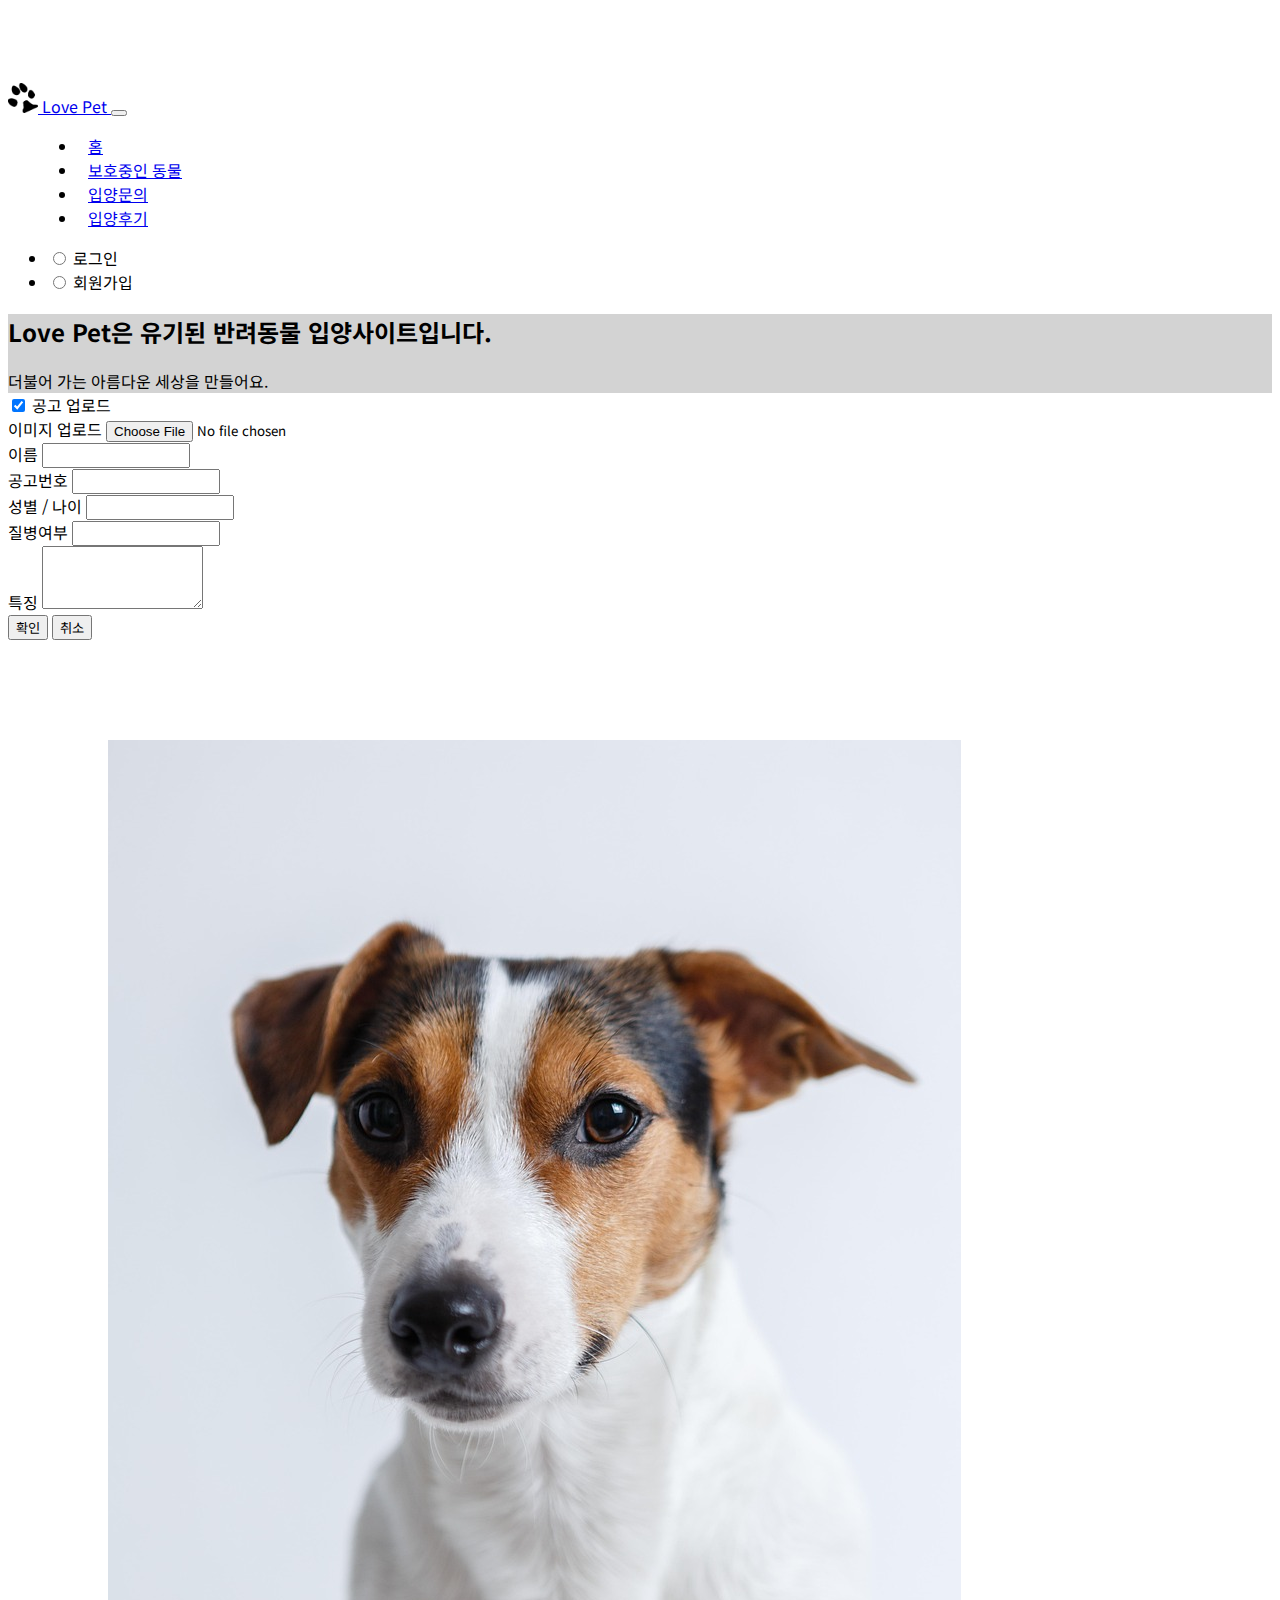
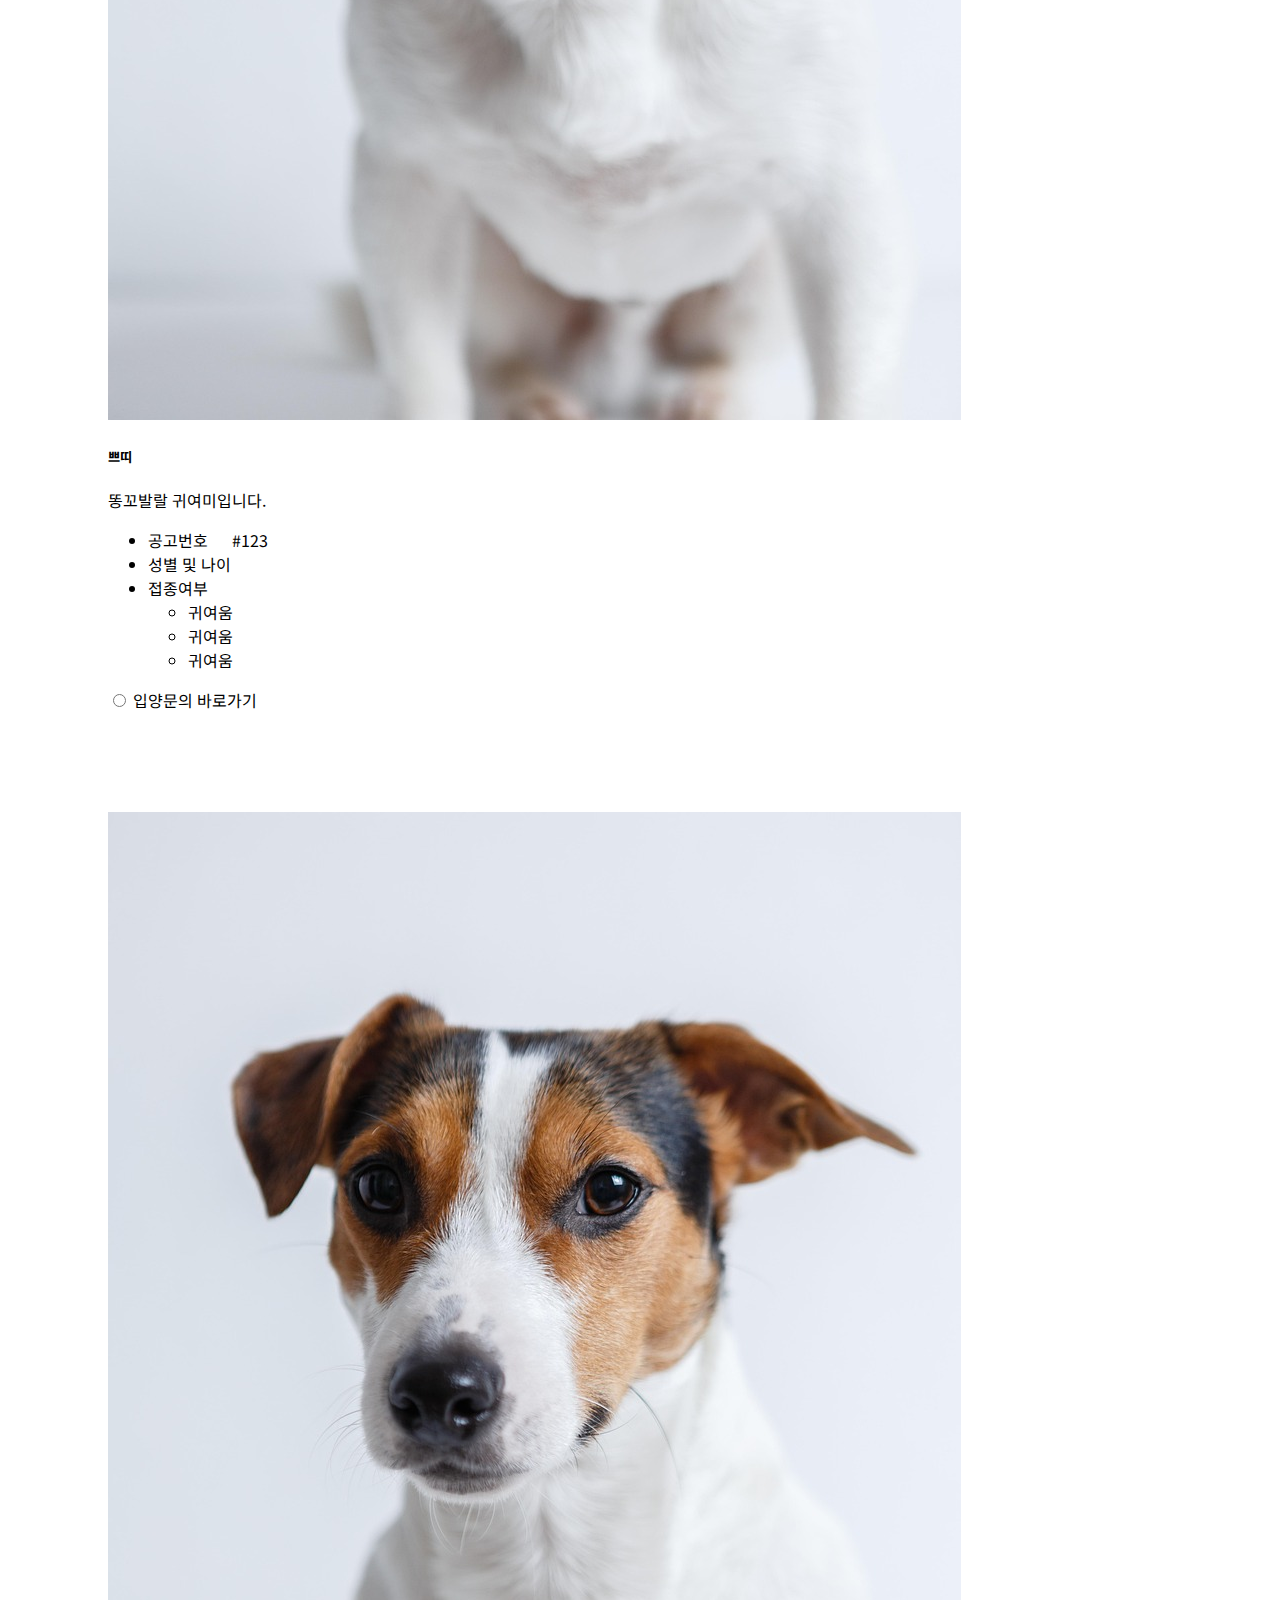
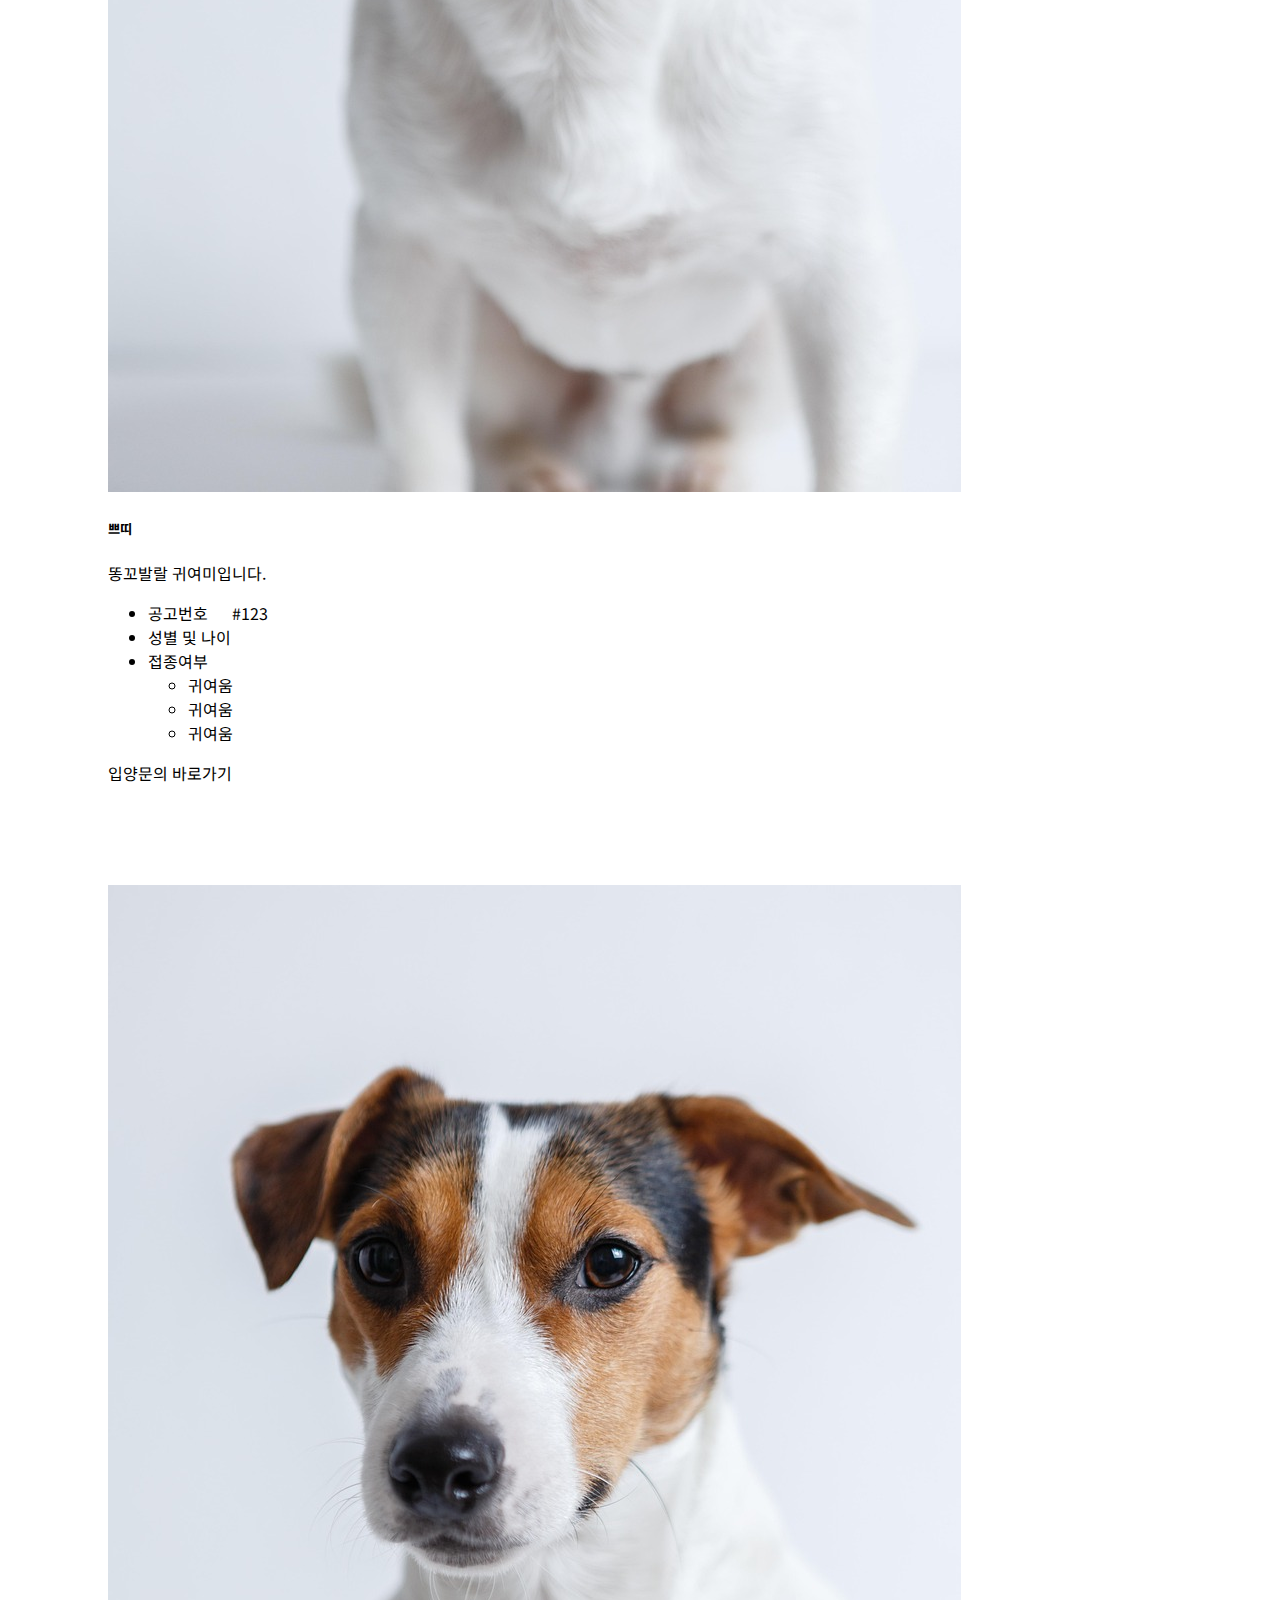
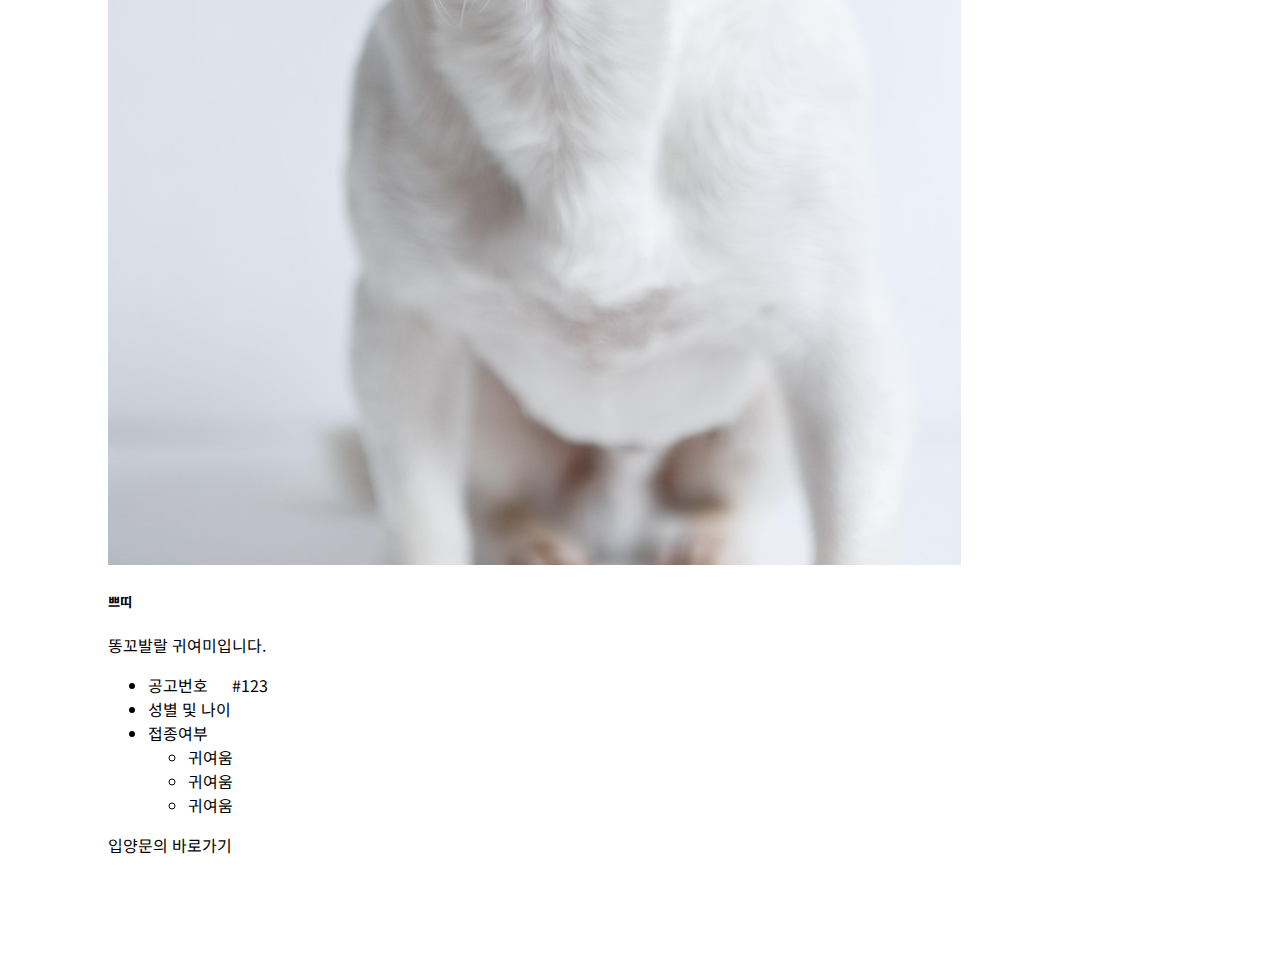
<file: protected_animal.html>
<!doctype html>
<html lang="ko">
  <head>
    <meta charset="utf-8">
    <meta name="viewport" content="width=device-width, initial-scale=1">
    <title>Bootstrap demo</title>
    <link href="https://cdn.jsdelivr.net/npm/bootstrap@5.3.1/dist/css/bootstrap.min.css" rel="stylesheet" integrity="sha384-4bw+/aepP/YC94hEpVNVgiZdgIC5+VKNBQNGCHeKRQN+PtmoHDEXuppvnDJzQIu9" crossorigin="anonymous">
    <link rel="stylesheet" href="style.css">
    <link rel="preconnect" href="https://fonts.googleapis.com">
<link rel="preconnect" href="https://fonts.gstatic.com" crossorigin>
<link href="https://fonts.googleapis.com/css2?family=Noto+Sans+KR&display=swap" rel="stylesheet">
  </head>

  <body>
    <nav class="navbar navbar-expand-lg fixed-top">
      <div class="container-fluid my-2 ms-2 me-2">

        <a class="navbar-brand ms-2 fw-bold" href="index.html">
          <img src="images/dog-footprint.png" alt="logo_image" width="30" height="30"> Love Pet
        </a>

        <button class="navbar-toggler" type="button" data-bs-toggle="collapse" data-bs-target="#navbarNav"
            aria-controls="navbarNav" aria-expanded="false" aria-label="메뉴">
            <span class="navbar-toggler-icon"></span>
        </button>
     

        <div class="collapse navbar-collapse" id="navbarNav">
          <ul class="navbar-nav nav-underline ms-auto">
            <li class="nav-item">
              <a class="nav-link" href="index.html">홈</a>
            </li>
            <li class="nav-item">
              <a class="nav-link active" aria-current="page" href="#">보호중인 동물</a>
            </li>
            <li class="nav-item">
              <a class="nav-link" href="adoptioninquiry.html">입양문의</a>
            </li>
            <li class="nav-item">
              <a class="nav-link" href="adoptionreview.html">입양후기</a>
            </li>
          </ul>

          <ul class="navbar-nav nav-underline" id="logi">

            <li>
              <input type="radio" class="btn-check" name="options" id="option2" autocomplete="off">
              <label class="btn btn-secondary" for="option2" onclick=" location.href='login.html'" >로그인</label>
            </li>

            <li>
              <input type="radio" class="btn-check" name="options" id="option2" autocomplete="off">
              <label class="btn btn-secondary" for="option2">회원가입</label>
            </li>
  
          </ul>
        </div>

      </div>
    </nav>

    

        
    <section class="container py-3" id="about-animal">
      <div class="text-center py-5">
        <h2 class="fw-bold">Love Pet은 유기된 반려동물 입양사이트입니다.</h2>
        <div>
          더불어 가는 아름다운 세상을 만들어요.

        </div>  
      </div>
   </section>

   <section class="py-5">
    <div class="container text-center ">
      <input type="checkbox" class="btn-check" id="btn-check-2-outlined" checked autocomplete="off">
      <label class="btn btn-outline-secondary " for="btn-check-2-outlined" data-bs-toggle="modal" data-bs-target="#upload">공고 업로드</label><br>
    </div>

   </section>
   
   <script>
    function modal(){
      $("#upload").modal("show");
    }
  </script>

<div class="modal fade" id="upload" data-bs-backdrop="static" data-bs-keyboard="false" tabindex="-1" aria-labelledby="staticBackdropLabel" aria-hidden="true">
  <div class="modal-dialog">
    <div class="modal-content">
      <div class="modal-body">
        <div class="mb-3">
          <label for="formFile" class="form-label">이미지 업로드</label>
          <input class="form-control" type="file" id="formFile">
        </div>
        <form>
          <div class="mb-3">
            <label for="exampleInputEmail1" class="form-label">이름</label>
            <input type="email" class="form-control" id="exampleInputEmail1" aria-describedby="emailHelp">
  
          </div>
          <div class="mb-3">
            <label for="exampleInputEmail1" class="form-label">공고번호</label>
            <input type="email" class="form-control" id="exampleInputEmail1" aria-describedby="emailHelp">
          </div>
          <div class="mb-3">
            <label for="exampleInputEmail1" class="form-label">성별 / 나이</label>
            <input type="email" class="form-control" id="exampleInputEmail1" aria-describedby="emailHelp">
          </div>
          <div class="mb-3">
            <label for="exampleInputEmail1" class="form-label">질병여부</label>
            <input type="email" class="form-control" id="exampleInputEmail1" aria-describedby="emailHelp">
          </div>
          <div class="mb-3">
            <label for="exampleFormControlTextarea1" class="form-label">특징</label>
            <textarea class="form-control" id="exampleFormControlTextarea1" rows="3"></textarea>
          </div>
        </form>
      </div>
      <div class="modal-footer">
        <button type="button" class="btn btn-secondary" data-bs-dismiss="modal">확인</button>
        <button type="button" class="btn btn-primary">취소</button>
      </div>
    </div>
  </div>
</div>



    <section class="py-3" id="portfolio">
    <div class="container overflow-hidden">
        <div class="row">
          <div class="card col" style="width: 18rem;">
            <img src="images/jack-russell-2029214_1280.jpg" class="card-img-top" alt="...">
            <div class="card-body">
              <h5 class="card-title">쁘띠</h5>
              <p class="card-text">똥꼬발랄 귀여미입니다.</p>
            </div>
            <ul class="list-group list-group-flush">
              
              <li class="list-group-item">공고번호&nbsp;&nbsp;&nbsp;&nbsp;&nbsp;&nbsp;#123</li>
      
              <li class="list-group-item">성별 및 나이</li>
              <li class="list-group-item">접종여부</li>
              <ul>
                <li>
                  귀여움
                </li>
                <li>
                  귀여움
                </li>
                <li>
                  귀여움
                </li>
              </ul>
            </ul>
            <div class="card-body text-center">
              <input type="radio" class="btn-check" name="options" id="option2" autocomplete="off">
              <label class="btn btn-secondary" for="option2">입양문의 바로가기</label>
            </div>
          </div>

          <div class="card col" style="width: 18rem;">
            <img src="images/jack-russell-2029214_1280.jpg" class="card-img-top" alt="...">
            
            <div class="card-body">
              <h5 class="card-title">쁘띠</h5>
              <p class="card-text">똥꼬발랄 귀여미입니다.</p>
            </div>
            <ul class="list-group list-group-flush">
              
              <li class="list-group-item">공고번호&nbsp;&nbsp;&nbsp;&nbsp;&nbsp;&nbsp;#123</li>
      
              <li class="list-group-item">성별 및 나이</li>
              <li class="list-group-item">접종여부</li>
              <ul>
                <li>
                  귀여움
                </li>
                <li>
                  귀여움
                </li>
                <li>
                  귀여움
                </li>
              </ul>
            </ul>
            <div class="card-body text-center">
              <label class="btn btn-secondary" for="option2">입양문의 바로가기</label>
            </div>
          </div>

          <div class="card col" style="width: 18rem;">
            <img src="images/jack-russell-2029214_1280.jpg" class="card-img-top" alt="...">

            <div class="card-body">
              <h5 class="card-title">쁘띠</h5>
              <p class="card-text">똥꼬발랄 귀여미입니다.</p>
            </div>
            <ul class="list-group list-group-flush">
              
              <li class="list-group-item">공고번호&nbsp;&nbsp;&nbsp;&nbsp;&nbsp;&nbsp;#123</li>
      
              <li class="list-group-item">성별 및 나이</li>
              <li class="list-group-item">접종여부</li>
              <ul>
                <li>
                  귀여움
                </li>
                <li>
                  귀여움
                </li>
                <li>
                  귀여움
                </li>
              </ul>
            </ul>
            <div class="card-body text-center">
              <label class="btn btn-secondary" for="option2">입양문의 바로가기</label>
            </div>
          </div>
        </div>

        

    </div>
  </section>


  

  <script src="https://cdn.jsdelivr.net/npm/bootstrap@5.3.1/dist/js/bootstrap.bundle.min.js" integrity="sha384-HwwvtgBNo3bZJJLYd8oVXjrBZt8cqVSpeBNS5n7C8IVInixGAoxmnlMuBnhbgrkm" crossorigin="anonymous"></script>
  <script type="text/javascript">
    var img = document.getElementsByTagName("img");
        for (var x = 0; x < img.length; x++) {
          img.item(x).onclick=function() {window.open(this.src)}; 
        }
    </script>
    

</body>
</html>
</file>
<file: style.css>
* {
  font-family: 'Noto Sans KR', sans-serif;

}



body {
  padding-top: 75px;  
}

.navbar {
  background-color: white;
}


.nav-item{
  margin-left : 30px;
  margin-right: 30px;
  padding-left: 10px;
  padding-right: 10px;
}

#logi{
  margin-left : 30px;
  padding-left: 10px;
  
}



.carousel-item{
  height: 800px;
}

.card{
  margin: 100px;
}


footer{
  background-color: darkgray;
}

#bestreview{

  margin-top: 50px;
  margin-bottom: 20px;
}

.carousel-item{
  position: relative;
  width: 100%;
  padding-bottom: 50%;
}

.carousel {
  padding: 0px 50px 50px 50px;
}
/* Reposition the controls slightly */

/* Changes the position of the indicators */

#about-animal{
  background-color: lightgray;
}

.page-link {
  color: #000; 
  background-color: #fff;
}

#inqury{
  margin-top: 70px;
}

#protect{
  background-color: lightgray;
}
</file>
